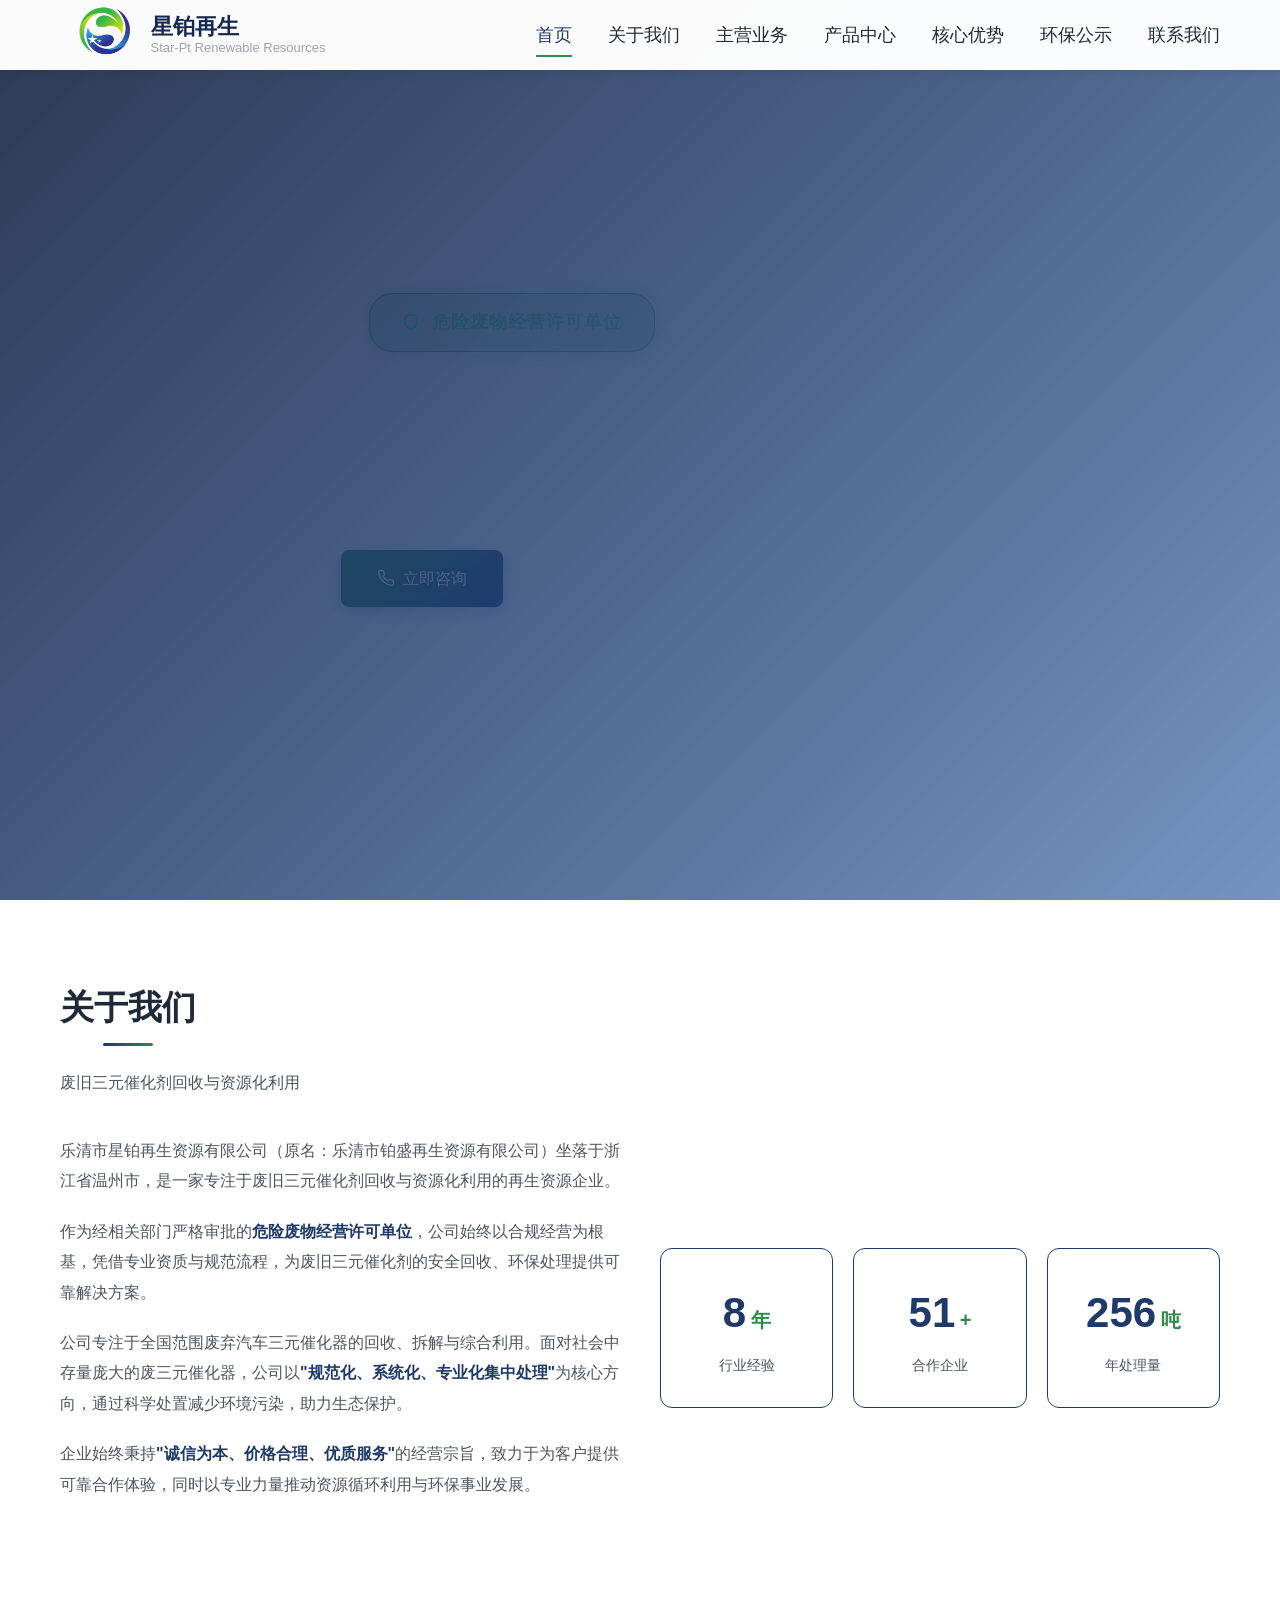
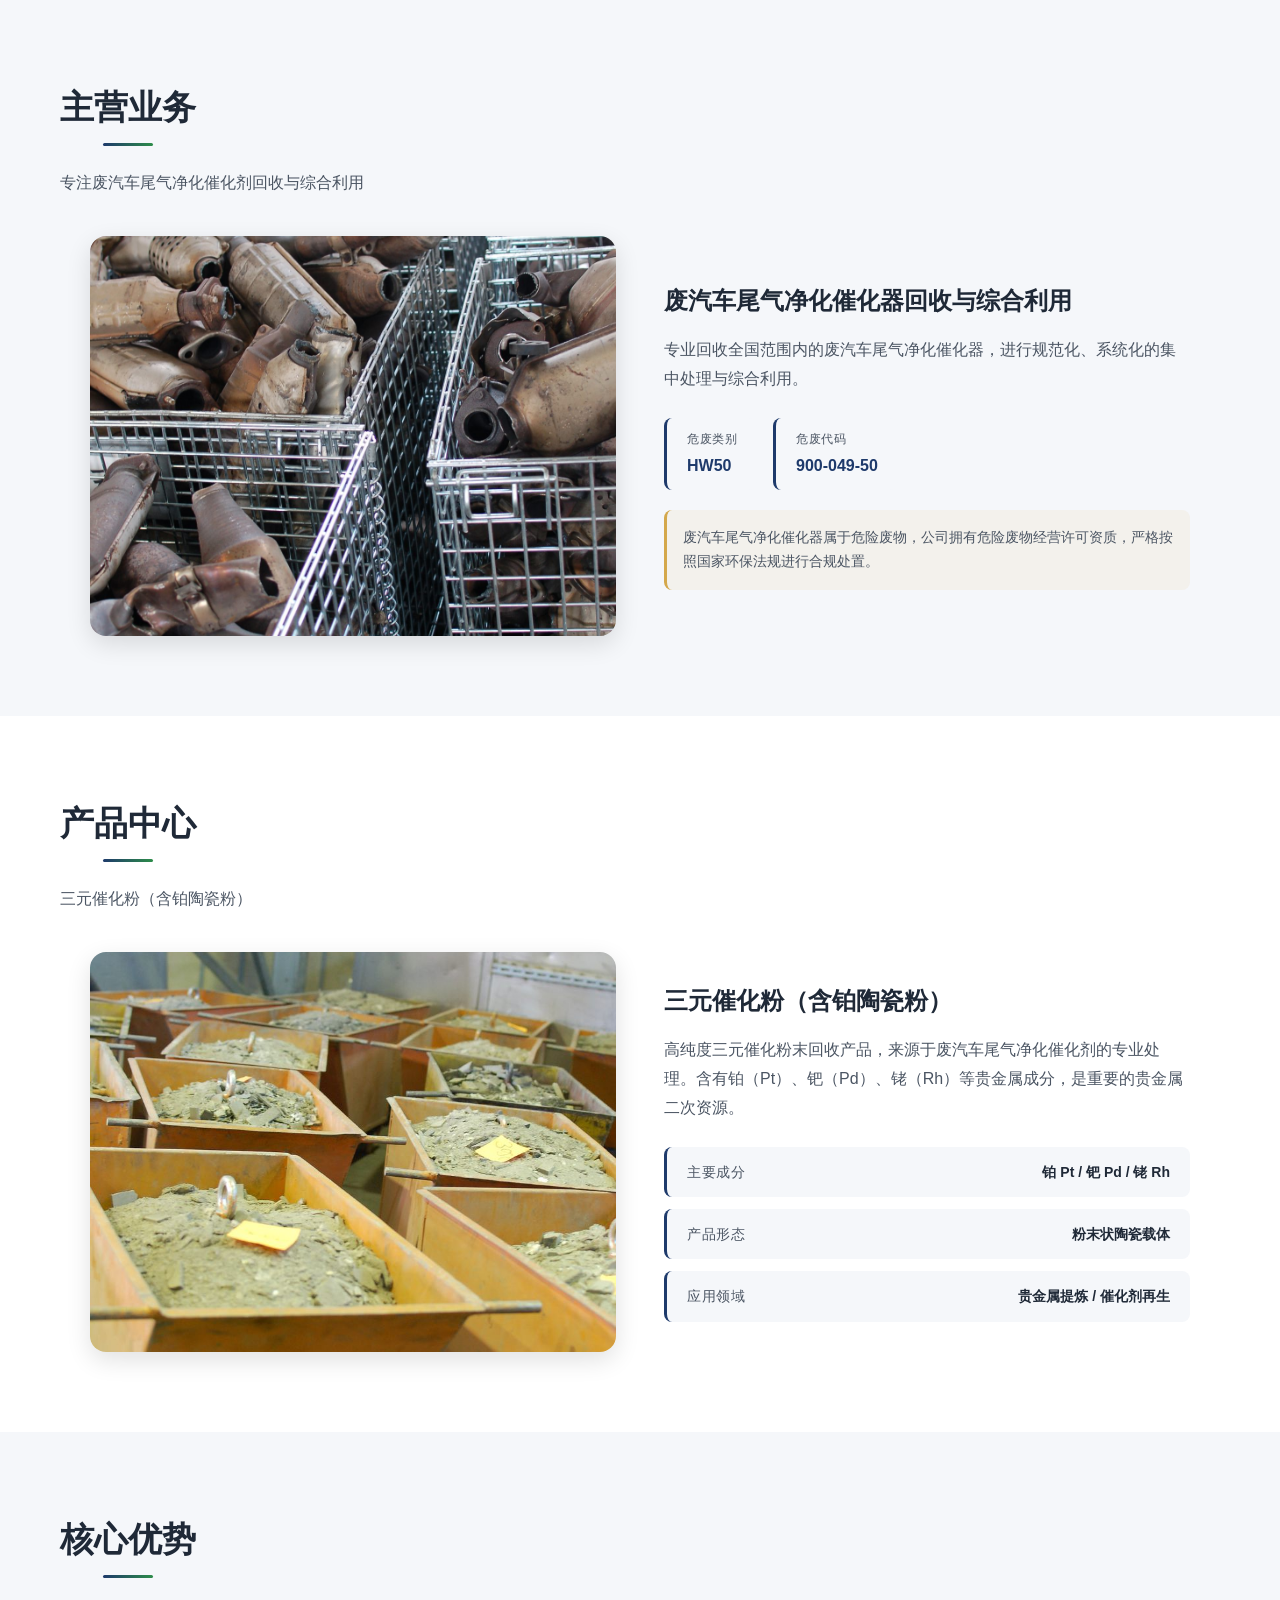
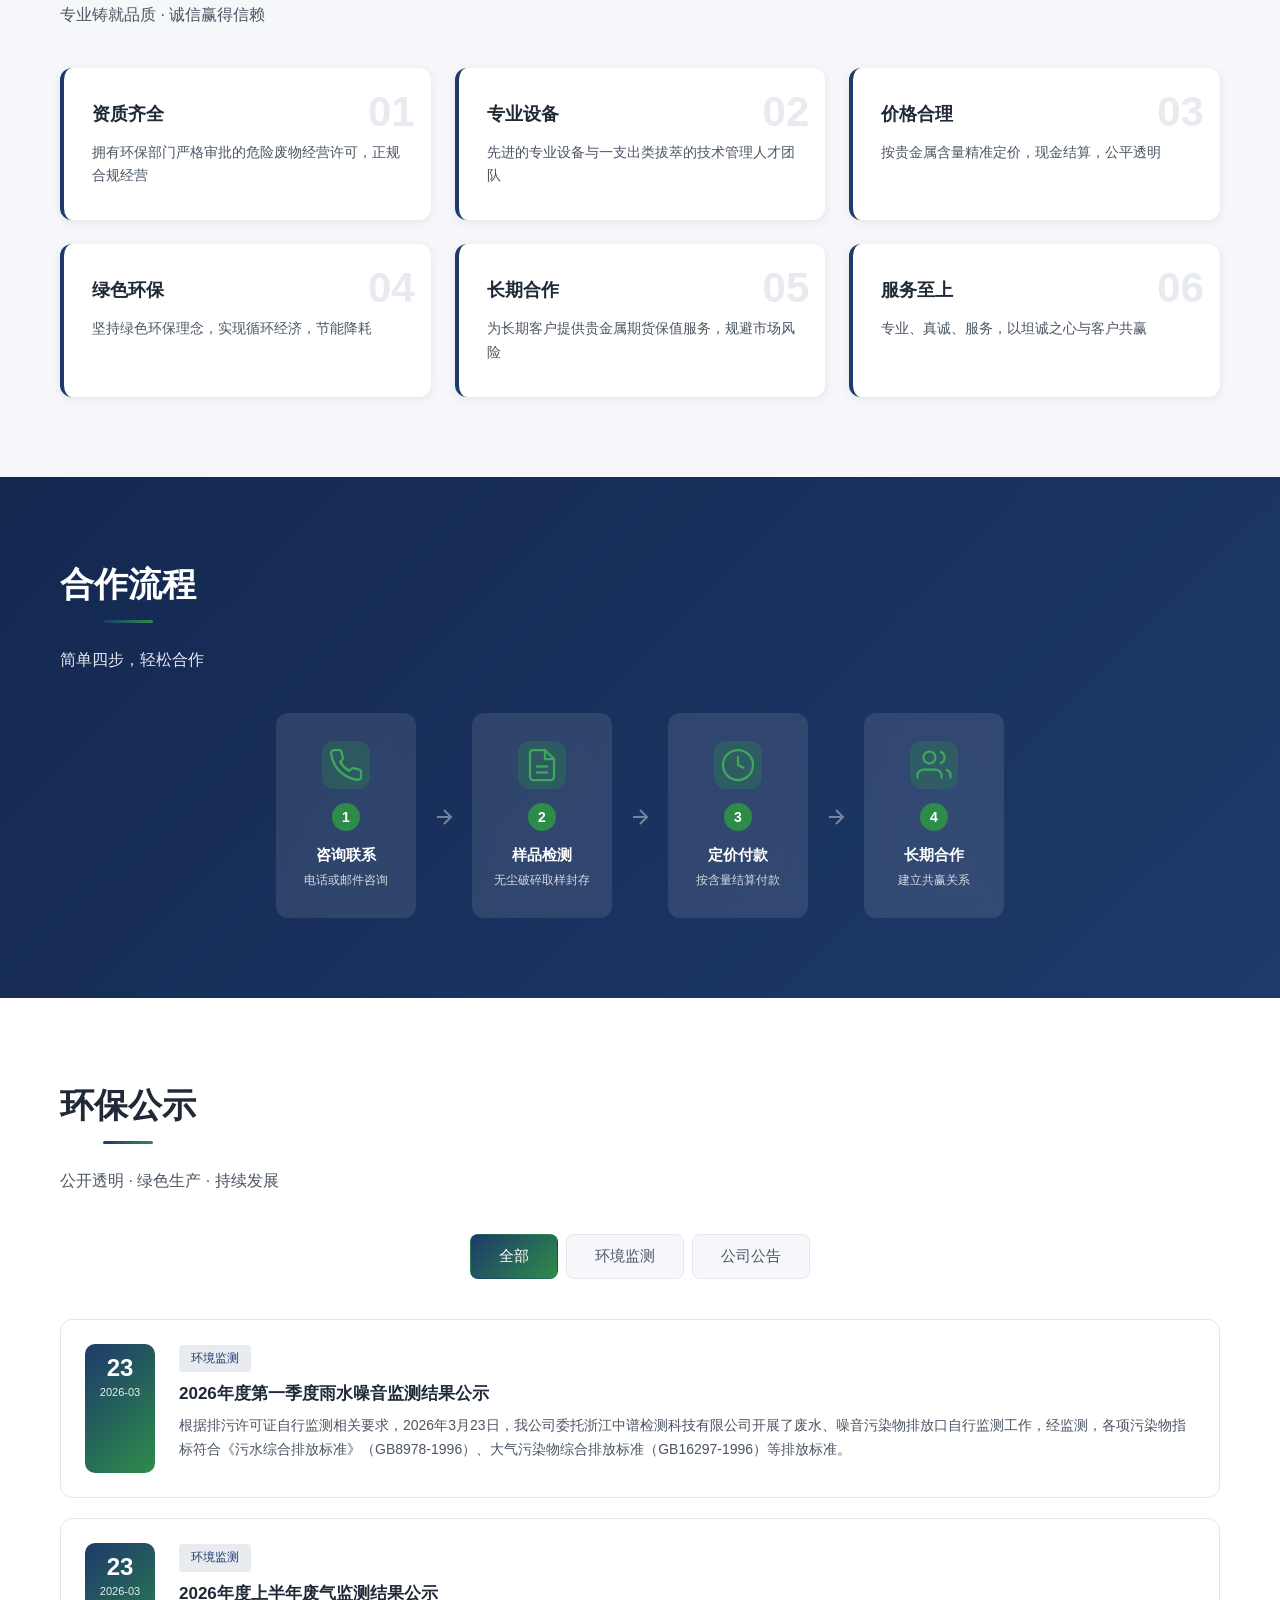
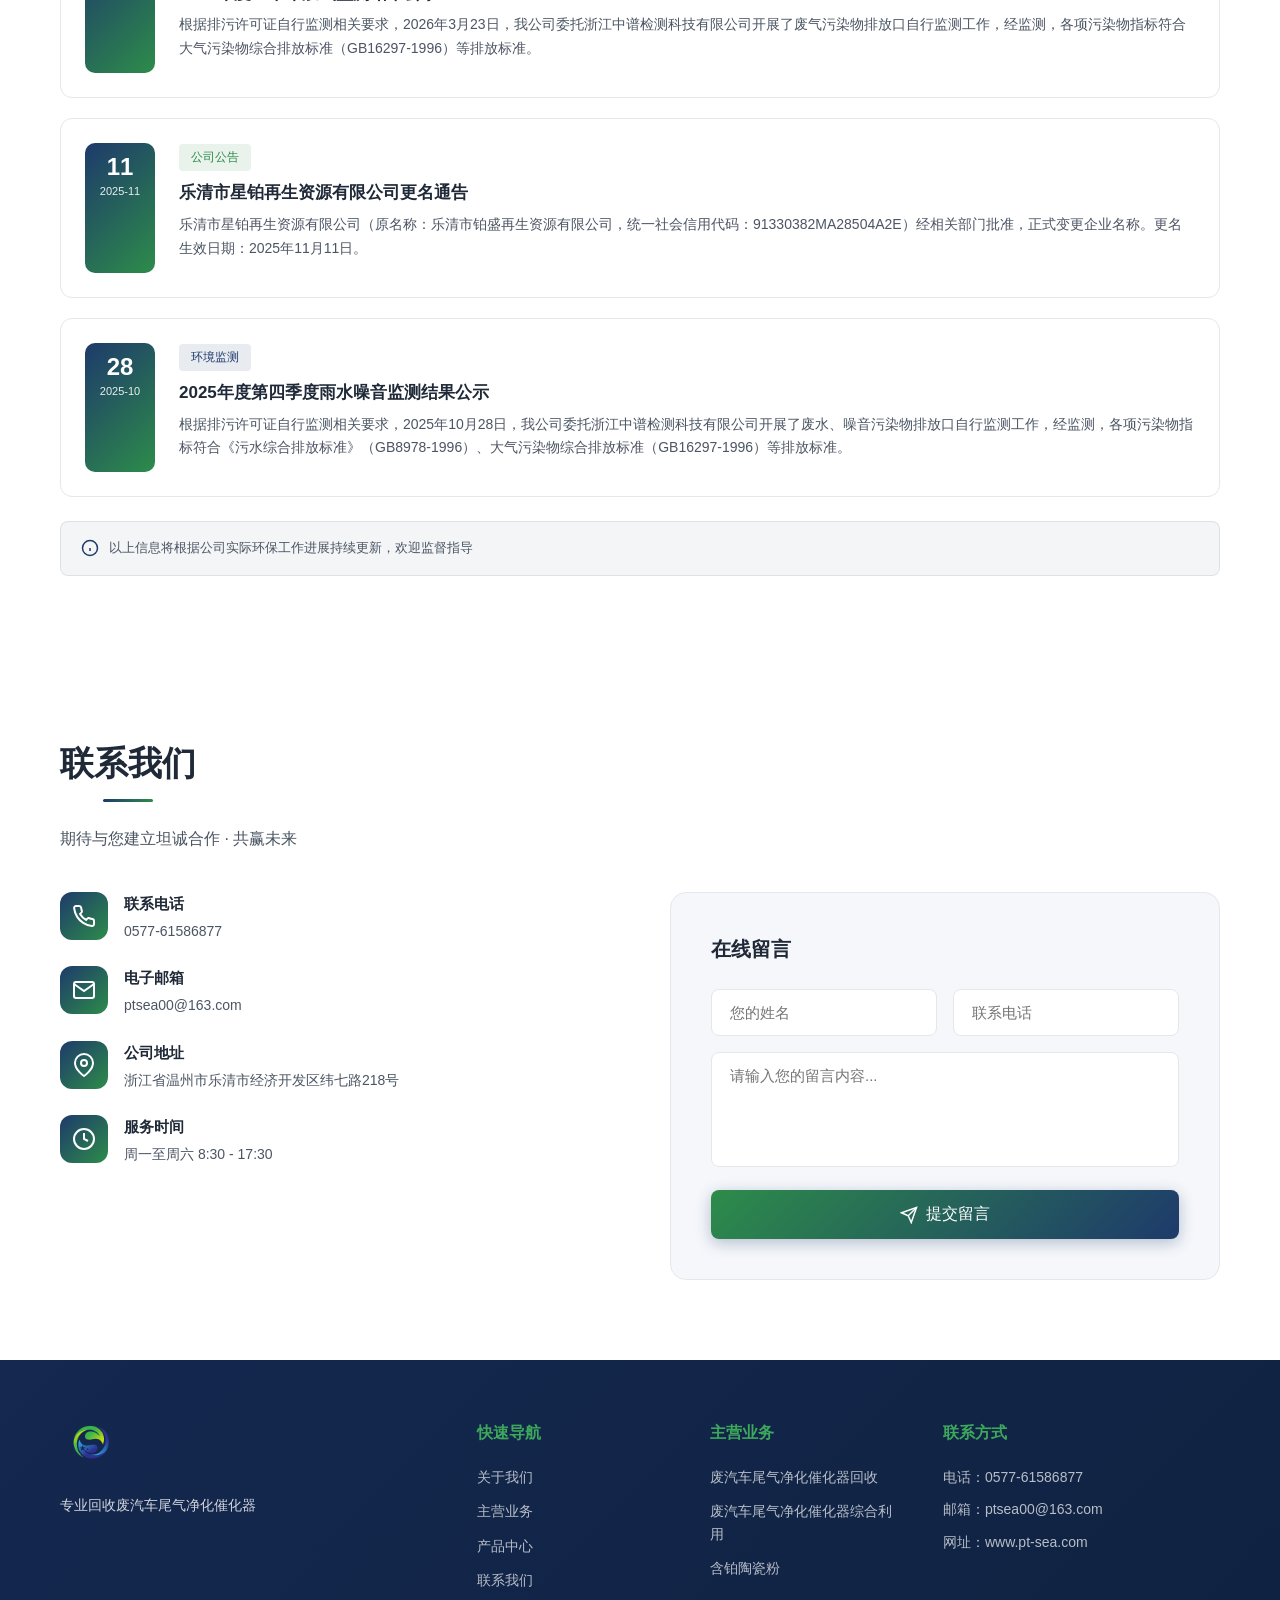
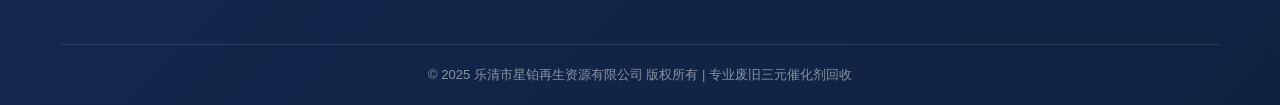
<file: index.html>
<!DOCTYPE html>
<html lang="zh-CN">
<head>
    <meta charset="UTF-8">
    <meta name="viewport" content="width=device-width, initial-scale=1.0">
    <title>乐清市星铂再生资源有限公司 - 废旧三元催化剂回收专家</title>
    <link rel="icon" type="image/png" href="favicon.png">
    <link rel="stylesheet" href="styles.css">
</head>
<body>
    <!-- 导航栏 -->
    <header class="header">
        <div class="container header-inner">
                    <a href="#" class="logo">
                <img src="logo.png" alt="星铂再生" class="logo-img" loading="lazy">
                <div class="logo-text-wrap">
                    <span class="logo-text">星铂再生</span>
                    <span class="logo-sub">Star-Pt Renewable Resources</span>
                </div>
            </a>
            <nav class="nav" id="nav">
                <a href="#home" class="nav-link active">首页</a>
                <a href="#about" class="nav-link">关于我们</a>
                <a href="#services" class="nav-link">主营业务</a>
                <a href="#products" class="nav-link">产品中心</a>
                <a href="#advantages" class="nav-link">核心优势</a>
                <a href="#environment" class="nav-link">环保公示</a>
                <a href="#contact" class="nav-link">联系我们</a>
            </nav>
            <button class="nav-toggle" id="navToggle" aria-label="菜单">
                <span></span>
                <span></span>
                <span></span>
            </button>
        </div>
    </header>

    <!-- Banner区 -->
    <section class="banner" id="home">
        <div class="banner-content">
            <div class="banner-badge">
                <svg class="icon-sm" viewBox="0 0 24 24" fill="none" stroke="currentColor" stroke-width="2"><path d="M12 22s8-4 8-10V5l-8-3-8 3v7c0 6 8 10 8 10z"/></svg>
                危险废物经营许可单位
            </div>
            <h1 class="banner-title">废汽车尾气净化催化剂回收专家</h1>
            <p class="banner-subtitle">专注全国废汽车三元催化器回收与综合利用</p>
            <div class="banner-btns">
                <a href="#contact" class="btn btn-primary">
                    <svg class="icon-sm" viewBox="0 0 24 24" fill="none" stroke="currentColor" stroke-width="2"><path d="M22 16.92v3a2 2 0 0 1-2.18 2 19.79 19.79 0 0 1-8.63-3.07 19.5 19.5 0 0 1-6-6 19.79 19.79 0 0 1-3.07-8.67A2 2 0 0 1 4.11 2h3a2 2 0 0 1 2 1.72 12.84 12.84 0 0 0 .7 2.81 2 2 0 0 1-.45 2.11L8.09 9.91a16 16 0 0 0 6 6l1.27-1.27a2 2 0 0 1 2.11-.45 12.84 12.84 0 0 0 2.81.7A2 2 0 0 1 22 16.92z"/></svg>
                    立即咨询
                </a>
                <a href="#about" class="btn btn-outline">
                    <svg class="icon-sm" viewBox="0 0 24 24" fill="none" stroke="currentColor" stroke-width="2"><circle cx="12" cy="12" r="10"/><path d="M12 16v-4M12 8h.01"/></svg>
                    了解更多
                </a>
            </div>
        </div>
        <div class="banner-overlay"></div>
    </section>

    <!-- 关于我们 -->
    <section class="section about" id="about">
        <div class="container">
            <div class="section-header">
                <h2 class="section-title">关于我们</h2>
                <p class="section-subtitle">废旧三元催化剂回收与资源化利用</p>
            </div>
            <div class="about-content">
                <div class="about-text">
                    <p>乐清市星铂再生资源有限公司（原名：乐清市铂盛再生资源有限公司）坐落于浙江省温州市，是一家专注于废旧三元催化剂回收与资源化利用的再生资源企业。</p>
                    <p>作为经相关部门严格审批的<strong>危险废物经营许可单位</strong>，公司始终以合规经营为根基，凭借专业资质与规范流程，为废旧三元催化剂的安全回收、环保处理提供可靠解决方案。</p>
                    <p>公司专注于全国范围废弃汽车三元催化器的回收、拆解与综合利用。面对社会中存量庞大的废三元催化器，公司以<strong>"规范化、系统化、专业化集中处理"</strong>为核心方向，通过科学处置减少环境污染，助力生态保护。</p>
                    <p>企业始终秉持<strong>"诚信为本、价格合理、优质服务"</strong>的经营宗旨，致力于为客户提供可靠合作体验，同时以专业力量推动资源循环利用与环保事业发展。</p>
                </div>
                <div class="about-stats">
                    <div class="stat-item">
                        <span class="stat-num" data-target="16">0</span>
                        <span class="stat-unit">年</span>
                        <p class="stat-label">行业经验</p>
                    </div>
                    <div class="stat-item">
                        <span class="stat-num" data-target="100">0</span>
                        <span class="stat-unit">+</span>
                        <p class="stat-label">合作企业</p>
                    </div>
                    <div class="stat-item">
                        <span class="stat-num" data-target="500">0</span>
                        <span class="stat-unit">吨</span>
                        <p class="stat-label">年处理量</p>
                    </div>
                </div>
            </div>
        </div>
    </section>

    <!-- 主营业务 -->
    <section class="section services" id="services">
        <div class="container">
            <div class="section-header">
                <h2 class="section-title">主营业务</h2>
                <p class="section-subtitle">专注废汽车尾气净化催化剂回收与综合利用</p>
            </div>
            <div class="service-detail">
                <div class="service-image">
                    <img src="catalyst-recycling.jpg" alt="废汽车尾气净化催化器回收" loading="lazy">
                </div>
                <div class="service-info">
                    <h3 class="service-title">废汽车尾气净化催化器回收与综合利用</h3>
                    <p class="service-desc">专业回收全国范围内的废汽车尾气净化催化器，进行规范化、系统化的集中处理与综合利用。</p>
                    <div class="service-specs">
                        <div class="spec-item">
                            <span class="spec-label">危废类别</span>
                            <span class="spec-value">HW50</span>
                        </div>
                        <div class="spec-item">
                            <span class="spec-label">危废代码</span>
                            <span class="spec-value">900-049-50</span>
                        </div>
                    </div>
                    <p class="service-note">废汽车尾气净化催化器属于危险废物，公司拥有危险废物经营许可资质，严格按照国家环保法规进行合规处置。</p>
                </div>
            </div>
        </div>
    </section>

    <!-- 产品中心 -->
    <section class="section products" id="products">
        <div class="container">
            <div class="section-header">
                <h2 class="section-title">产品中心</h2>
                <p class="section-subtitle">三元催化粉（含铂陶瓷粉）</p>
            </div>
            <div class="product-detail">
                <div class="product-image">
                    <img src="ceramic-powder.jpg" alt="含铂陶瓷粉" loading="lazy">
                </div>
                <div class="product-info">
                    <h3 class="product-title">三元催化粉（含铂陶瓷粉）</h3>
                    <p class="product-desc">高纯度三元催化粉末回收产品，来源于废汽车尾气净化催化剂的专业处理。含有铂（Pt）、钯（Pd）、铑（Rh）等贵金属成分，是重要的贵金属二次资源。</p>
                    <div class="product-specs">
                        <div class="spec-item">
                            <span class="spec-label">主要成分</span>
                            <span class="spec-value">铂 Pt / 钯 Pd / 铑 Rh</span>
                        </div>
                        <div class="spec-item">
                            <span class="spec-label">产品形态</span>
                            <span class="spec-value">粉末状陶瓷载体</span>
                        </div>
                        <div class="spec-item">
                            <span class="spec-label">应用领域</span>
                            <span class="spec-value">贵金属提炼 / 催化剂再生</span>
                        </div>
                    </div>
                </div>
            </div>
        </div>
    </section>

    <!-- 核心优势 -->
    <section class="section advantages" id="advantages">
        <div class="container">
            <div class="section-header">
                <h2 class="section-title">核心优势</h2>
                <p class="section-subtitle">专业铸就品质 · 诚信赢得信赖</p>
            </div>
            <div class="advantages-grid">
                <div class="advantage-item">
                    <span class="advantage-num">01</span>
                    <h3>资质齐全</h3>
                    <p>拥有环保部门严格审批的危险废物经营许可，正规合规经营</p>
                </div>
                <div class="advantage-item">
                    <span class="advantage-num">02</span>
                    <h3>专业设备</h3>
                    <p>先进的专业设备与一支出类拔萃的技术管理人才团队</p>
                </div>
                <div class="advantage-item">
                    <span class="advantage-num">03</span>
                    <h3>价格合理</h3>
                    <p>按贵金属含量精准定价，现金结算，公平透明</p>
                </div>
                <div class="advantage-item">
                    <span class="advantage-num">04</span>
                    <h3>绿色环保</h3>
                    <p>坚持绿色环保理念，实现循环经济，节能降耗</p>
                </div>
                <div class="advantage-item">
                    <span class="advantage-num">05</span>
                    <h3>长期合作</h3>
                    <p>为长期客户提供贵金属期货保值服务，规避市场风险</p>
                </div>
                <div class="advantage-item">
                    <span class="advantage-num">06</span>
                    <h3>服务至上</h3>
                    <p>专业、真诚、服务，以坦诚之心与客户共赢</p>
                </div>
            </div>
        </div>
    </section>

    <!-- 合作流程 -->
    <section class="section process">
        <div class="container">
            <div class="section-header">
                <h2 class="section-title">合作流程</h2>
                <p class="section-subtitle">简单四步，轻松合作</p>
            </div>
            <div class="process-steps">
                <div class="process-step">
                    <div class="step-icon">
                        <svg class="icon-lg" viewBox="0 0 24 24" fill="none" stroke="currentColor" stroke-width="1.5"><path d="M22 16.92v3a2 2 0 0 1-2.18 2 19.79 19.79 0 0 1-8.63-3.07 19.5 19.5 0 0 1-6-6 19.79 19.79 0 0 1-3.07-8.67A2 2 0 0 1 4.11 2h3a2 2 0 0 1 2 1.72 12.84 12.84 0 0 0 .7 2.81 2 2 0 0 1-.45 2.11L8.09 9.91a16 16 0 0 0 6 6l1.27-1.27a2 2 0 0 1 2.11-.45 12.84 12.84 0 0 0 2.81.7A2 2 0 0 1 22 16.92z"/></svg>
                    </div>
                    <div class="step-num">1</div>
                    <h4>咨询联系</h4>
                    <p>电话或邮件咨询</p>
                </div>
                <div class="process-arrow">
                    <svg class="icon-md" viewBox="0 0 24 24" fill="none" stroke="currentColor" stroke-width="2"><path d="M5 12h14M12 5l7 7-7 7"/></svg>
                </div>
                <div class="process-step">
                    <div class="step-icon">
                        <svg class="icon-lg" viewBox="0 0 24 24" fill="none" stroke="currentColor" stroke-width="1.5"><path d="M14 2H6a2 2 0 0 0-2 2v16a2 2 0 0 0 2 2h12a2 2 0 0 0 2-2V8z"/><polyline points="14 2 14 8 20 8"/><line x1="16" y1="13" x2="8" y2="13"/><line x1="16" y1="17" x2="8" y2="17"/></svg>
                    </div>
                    <div class="step-num">2</div>
                    <h4>样品检测</h4>
                    <p>无尘破碎取样封存</p>
                </div>
                <div class="process-arrow">
                    <svg class="icon-md" viewBox="0 0 24 24" fill="none" stroke="currentColor" stroke-width="2"><path d="M5 12h14M12 5l7 7-7 7"/></svg>
                </div>
                <div class="process-step">
                    <div class="step-icon">
                        <svg class="icon-lg" viewBox="0 0 24 24" fill="none" stroke="currentColor" stroke-width="1.5"><circle cx="12" cy="12" r="10"/><path d="M12 6v6l4 2"/></svg>
                    </div>
                    <div class="step-num">3</div>
                    <h4>定价付款</h4>
                    <p>按含量结算付款</p>
                </div>
                <div class="process-arrow">
                    <svg class="icon-md" viewBox="0 0 24 24" fill="none" stroke="currentColor" stroke-width="2"><path d="M5 12h14M12 5l7 7-7 7"/></svg>
                </div>
                <div class="process-step">
                    <div class="step-icon">
                        <svg class="icon-lg" viewBox="0 0 24 24" fill="none" stroke="currentColor" stroke-width="1.5"><path d="M17 21v-2a4 4 0 0 0-4-4H5a4 4 0 0 0-4 4v2"/><circle cx="9" cy="7" r="4"/><path d="M23 21v-2a4 4 0 0 0-3-3.87"/><path d="M16 3.13a4 4 0 0 1 0 7.75"/></svg>
                    </div>
                    <div class="step-num">4</div>
                    <h4>长期合作</h4>
                    <p>建立共赢关系</p>
                </div>
            </div>
        </div>
    </section>

    <!-- 环保公示 - 新闻式动态更新 -->
    <section class="section environment" id="environment">
        <div class="container">
            <div class="section-header">
                <h2 class="section-title">环保公示</h2>
                <p class="section-subtitle">公开透明 · 绿色生产 · 持续发展</p>
            </div>
            
            <!-- 环保公示分类标签 -->
            <div class="env-tabs">
                <button class="env-tab active" data-tab="all">全部</button>
                <button class="env-tab" data-tab="monitoring">环境监测</button>
                <button class="env-tab" data-tab="permit">公司公告</button>
            </div>
            
            <!-- 环保公示新闻列表 -->
            <div class="env-news-list" id="envNewsList">
                <!-- 2026年第一季度雨水噪音监测 -->
                <div class="env-news-item" data-category="monitoring">
                    <div class="news-date">
                        <span class="date-day">23</span>
                        <span class="date-month">2026-03</span>
                    </div>
                    <div class="news-content">
                        <span class="news-tag monitoring">环境监测</span>
                        <h4 class="news-title">2026年度第一季度雨水噪音监测结果公示</h4>
                        <p class="news-desc">根据排污许可证自行监测相关要求，2026年3月23日，我公司委托浙江中谱检测科技有限公司开展了废水、噪音污染物排放口自行监测工作，经监测，各项污染物指标符合《污水综合排放标准》（GB8978-1996）、大气污染物综合排放标准（GB16297-1996）等排放标准。</p>
                    </div>
                </div>
                
                <!-- 2026年度上半年废气监测 -->
                <div class="env-news-item" data-category="monitoring">
                    <div class="news-date">
                        <span class="date-day">23</span>
                        <span class="date-month">2026-03</span>
                    </div>
                    <div class="news-content">
                        <span class="news-tag monitoring">环境监测</span>
                        <h4 class="news-title">2026年度上半年废气监测结果公示</h4>
                        <p class="news-desc">根据排污许可证自行监测相关要求，2026年3月23日，我公司委托浙江中谱检测科技有限公司开展了废气污染物排放口自行监测工作，经监测，各项污染物指标符合大气污染物综合排放标准（GB16297-1996）等排放标准。</p>
                    </div>
                </div>
                
                <!-- 公司更名通告 -->
                <div class="env-news-item" data-category="permit">
                    <div class="news-date">
                        <span class="date-day">11</span>
                        <span class="date-month">2025-11</span>
                    </div>
                    <div class="news-content">
                        <span class="news-tag permit">公司公告</span>
                        <h4 class="news-title">乐清市星铂再生资源有限公司更名通告</h4>
                        <p class="news-desc">乐清市星铂再生资源有限公司（原名称：乐清市铂盛再生资源有限公司，统一社会信用代码：91330382MA28504A2E）经相关部门批准，正式变更企业名称。更名生效日期：2025年11月11日。</p>
                    </div>
                </div>
                
                <!-- 2025年度第四季度雨水噪音监测 -->
                <div class="env-news-item" data-category="monitoring">
                    <div class="news-date">
                        <span class="date-day">28</span>
                        <span class="date-month">2025-10</span>
                    </div>
                    <div class="news-content">
                        <span class="news-tag monitoring">环境监测</span>
                        <h4 class="news-title">2025年度第四季度雨水噪音监测结果公示</h4>
                        <p class="news-desc">根据排污许可证自行监测相关要求，2025年10月28日，我公司委托浙江中谱检测科技有限公司开展了废水、噪音污染物排放口自行监测工作，经监测，各项污染物指标符合《污水综合排放标准》（GB8978-1996）、大气污染物综合排放标准（GB16297-1996）等排放标准。</p>
                    </div>
                </div>
            </div>
            
            <div class="env-note">
                <svg class="icon-sm" viewBox="0 0 24 24" fill="none" stroke="currentColor" stroke-width="2"><circle cx="12" cy="12" r="10"/><path d="M12 16v-4M12 8h.01"/></svg>
                <span>以上信息将根据公司实际环保工作进展持续更新，欢迎监督指导</span>
            </div>
        </div>
    </section>

    <!-- 联系我们 -->
    <section class="section contact" id="contact">
        <div class="container">
            <div class="section-header">
                <h2 class="section-title">联系我们</h2>
                <p class="section-subtitle">期待与您建立坦诚合作 · 共赢未来</p>
            </div>
            <div class="contact-content">
                <div class="contact-info">
                    <div class="info-item">
                        <div class="info-icon">
                            <svg class="icon-md" viewBox="0 0 24 24" fill="none" stroke="currentColor" stroke-width="2"><path d="M22 16.92v3a2 2 0 0 1-2.18 2 19.79 19.79 0 0 1-8.63-3.07 19.5 19.5 0 0 1-6-6 19.79 19.79 0 0 1-3.07-8.67A2 2 0 0 1 4.11 2h3a2 2 0 0 1 2 1.72 12.84 12.84 0 0 0 .7 2.81 2 2 0 0 1-.45 2.11L8.09 9.91a16 16 0 0 0 6 6l1.27-1.27a2 2 0 0 1 2.11-.45 12.84 12.84 0 0 0 2.81.7A2 2 0 0 1 22 16.92z"/></svg>
                        </div>
                        <div>
                            <h4>联系电话</h4>
                            <p>0577-61586877</p>
                        </div>
                    </div>
                    <div class="info-item">
                        <div class="info-icon">
                            <svg class="icon-md" viewBox="0 0 24 24" fill="none" stroke="currentColor" stroke-width="2"><path d="M4 4h16c1.1 0 2 .9 2 2v12c0 1.1-.9 2-2 2H4c-1.1 0-2-.9-2-2V6c0-1.1.9-2 2-2z"/><polyline points="22,6 12,13 2,6"/></svg>
                        </div>
                        <div>
                            <h4>电子邮箱</h4>
                            <p>ptsea00@163.com</p>
                        </div>
                    </div>
                    <div class="info-item">
                        <div class="info-icon">
                            <svg class="icon-md" viewBox="0 0 24 24" fill="none" stroke="currentColor" stroke-width="2"><path d="M21 10c0 7-9 13-9 13s-9-6-9-13a9 9 0 0 1 18 0z"/><circle cx="12" cy="10" r="3"/></svg>
                        </div>
                        <div>
                            <h4>公司地址</h4>
                            <p>浙江省温州市乐清市经济开发区纬七路218号</p>
                        </div>
                    </div>
                    <div class="info-item">
                        <div class="info-icon">
                            <svg class="icon-md" viewBox="0 0 24 24" fill="none" stroke="currentColor" stroke-width="2"><circle cx="12" cy="12" r="10"/><polyline points="12 6 12 12 16 14"/></svg>
                        </div>
                        <div>
                            <h4>服务时间</h4>
                            <p>周一至周六 8:30 - 17:30</p>
                        </div>
                    </div>
                </div>
                <div class="contact-form">
                    <h3>在线留言</h3>
                    <form id="contactForm">
                        <div class="form-row">
                            <input type="text" name="name" placeholder="您的姓名" required>
                            <input type="tel" name="phone" placeholder="联系电话" required>
                        </div>
                        <textarea name="message" placeholder="请输入您的留言内容..." rows="5" required></textarea>
                        <button type="submit" class="btn btn-primary btn-block">
                            <svg class="icon-sm" viewBox="0 0 24 24" fill="none" stroke="currentColor" stroke-width="2"><line x1="22" y1="2" x2="11" y2="13"/><polygon points="22 2 15 22 11 13 2 9 22 2"/></svg>
                            提交留言
                        </button>
                    </form>
                </div>
            </div>
        </div>
    </section>

    <!-- 底部 -->
    <footer class="footer">
        <div class="container">
            <div class="footer-content">
                <div class="footer-brand">
                    <img src="logo.png" alt="星铂再生" class="footer-logo-img" loading="lazy">
                    <p>专业回收废汽车尾气净化催化器</p>
                </div>
                <div class="footer-links">
                    <h4>快速导航</h4>
                    <a href="#about">关于我们</a>
                    <a href="#services">主营业务</a>
                    <a href="#products">产品中心</a>
                    <a href="#contact">联系我们</a>
                </div>
                <div class="footer-links">
                    <h4>主营业务</h4>
                    <span>废汽车尾气净化催化器回收</span>
                    <span>废汽车尾气净化催化器综合利用</span>
                    <span>含铂陶瓷粉</span>
                </div>
                <div class="footer-contact">
                    <h4>联系方式</h4>
                    <p>电话：0577-61586877</p>
                    <p>邮箱：ptsea00@163.com</p>
                    <p>网址：www.pt-sea.com</p>
                </div>
            </div>
            <div class="footer-bottom">
                <p>© 2025 乐清市星铂再生资源有限公司 版权所有 | 专业废旧三元催化剂回收</p>
            </div>
        </div>
    </footer>

    <script src="script.js"></script>
</body>
</html>
</file>
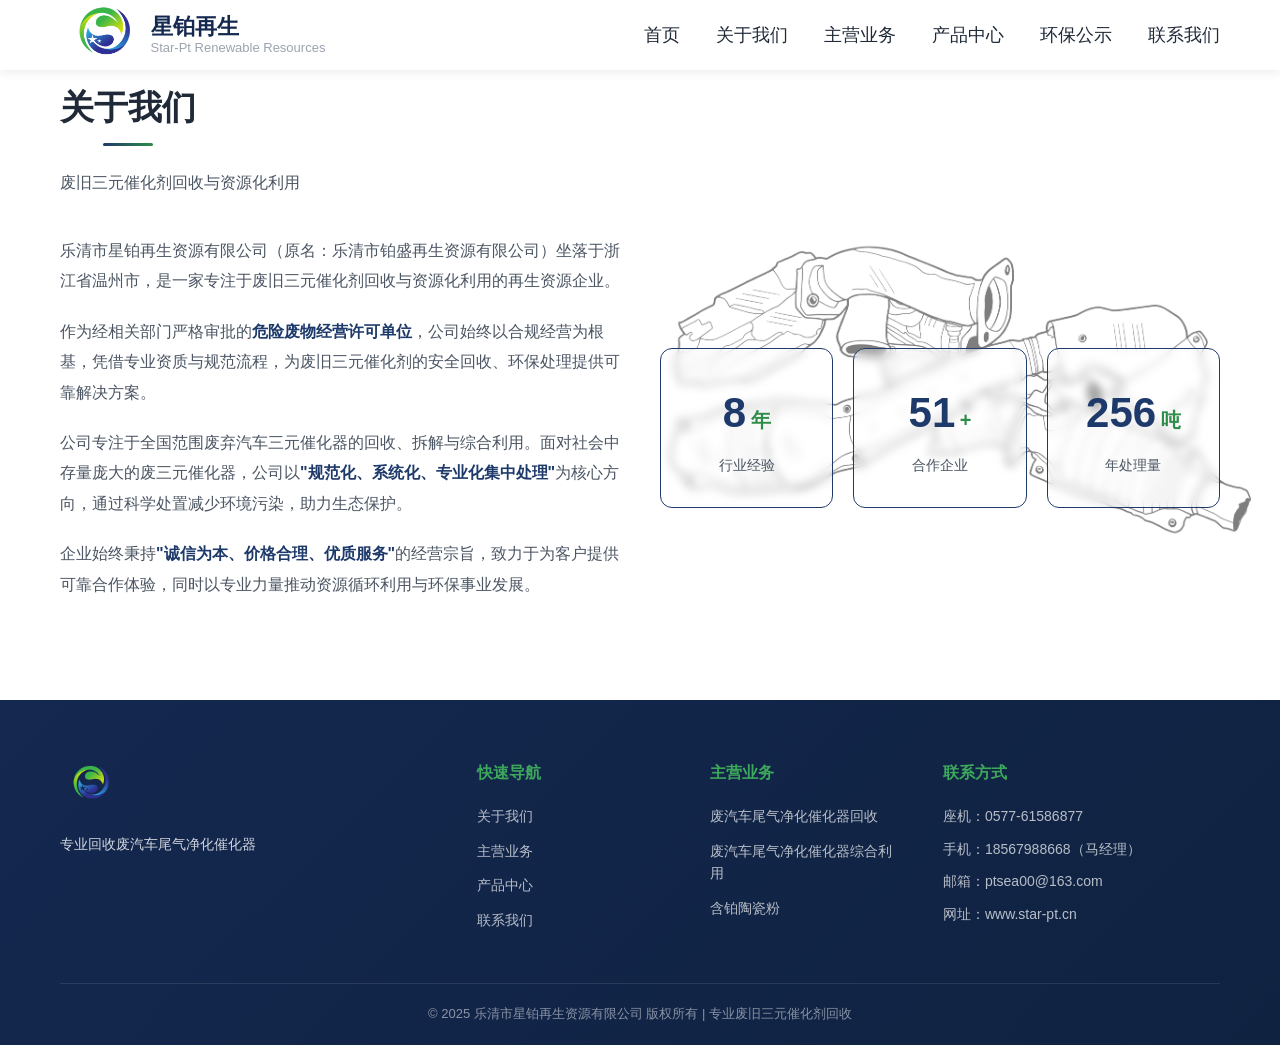
<file: about.html>
<!DOCTYPE html>
<html lang="zh-CN">
<head>
    <meta charset="UTF-8">
    <meta name="viewport" content="width=device-width, initial-scale=1.0">
    <title>关于我们 - 乐清市星铂再生资源有限公司</title>
    <link rel="icon" type="image/png" href="favicon.png">
    <link rel="stylesheet" href="styles.css">
</head>
<body>
    <!-- 导航栏 -->
    <header class="header">
        <div class="container header-inner">
            <a href="index.html" class="logo">
                <img src="logo.png" alt="星铂再生" class="logo-img" loading="lazy">
                <div class="logo-text-wrap">
                    <span class="logo-text">星铂再生</span>
                    <span class="logo-sub">Star-Pt Renewable Resources</span>
                </div>
            </a>
            <nav class="nav" id="nav">
                <a href="index.html" class="nav-link">首页</a>
                <a href="about.html" class="nav-link active">关于我们</a>
                <a href="services.html" class="nav-link">主营业务</a>
                <a href="products.html" class="nav-link">产品中心</a>
                <a href="environment.html" class="nav-link">环保公示</a>
                <a href="contact.html" class="nav-link">联系我们</a>
            </nav>
            <button class="nav-toggle" id="navToggle" aria-label="菜单">
                <span></span>
                <span></span>
                <span></span>
            </button>
        </div>
    </header>

    <!-- 关于我们 -->
    <section class="section about" id="about">
        <div class="about-bg"><img src="产品图片2.png" alt=""></div>
        <div class="about-overlay"></div>
        <div class="container">
            <div class="section-header">
                <h2 class="section-title">关于我们</h2>
                <p class="section-subtitle">废旧三元催化剂回收与资源化利用</p>
            </div>
            <div class="about-content">
                <div class="about-text">
                    <p>乐清市星铂再生资源有限公司（原名：乐清市铂盛再生资源有限公司）坐落于浙江省温州市，是一家专注于废旧三元催化剂回收与资源化利用的再生资源企业。</p>
                    <p>作为经相关部门严格审批的<strong>危险废物经营许可单位</strong>，公司始终以合规经营为根基，凭借专业资质与规范流程，为废旧三元催化剂的安全回收、环保处理提供可靠解决方案。</p>
                    <p>公司专注于全国范围废弃汽车三元催化器的回收、拆解与综合利用。面对社会中存量庞大的废三元催化器，公司以<strong>"规范化、系统化、专业化集中处理"</strong>为核心方向，通过科学处置减少环境污染，助力生态保护。</p>
                    <p>企业始终秉持<strong>"诚信为本、价格合理、优质服务"</strong>的经营宗旨，致力于为客户提供可靠合作体验，同时以专业力量推动资源循环利用与环保事业发展。</p>
                </div>
                <div class="about-stats">
                    <div class="stat-item">
                        <span class="stat-num" data-target="16">0</span>
                        <span class="stat-unit">年</span>
                        <p class="stat-label">行业经验</p>
                    </div>
                    <div class="stat-item">
                        <span class="stat-num" data-target="100">0</span>
                        <span class="stat-unit">+</span>
                        <p class="stat-label">合作企业</p>
                    </div>
                    <div class="stat-item">
                        <span class="stat-num" data-target="500">0</span>
                        <span class="stat-unit">吨</span>
                        <p class="stat-label">年处理量</p>
                    </div>
                </div>
            </div>
        </div>
        <div class="about-overlay-bottom"></div>
    </section>

    <!-- 底部 -->
    <footer class="footer">
        <div class="container">
            <div class="footer-content">
                <div class="footer-brand">
                    <img src="logo.png" alt="星铂再生" class="footer-logo-img" loading="lazy">
                    <p>专业回收废汽车尾气净化催化器</p>
                </div>
                <div class="footer-links">
                    <h4>快速导航</h4>
                    <a href="about.html">关于我们</a>
                    <a href="services.html">主营业务</a>
                    <a href="products.html">产品中心</a>
                    <a href="contact.html">联系我们</a>
                </div>
                <div class="footer-links">
                    <h4>主营业务</h4>
                    <span>废汽车尾气净化催化器回收</span>
                    <span>废汽车尾气净化催化器综合利用</span>
                    <span>含铂陶瓷粉</span>
                </div>
                <div class="footer-contact">
                    <h4>联系方式</h4>
                    <p>座机：0577-61586877</p>
                    <p>手机：18567988668（马经理）</p>
                    <p>邮箱：ptsea00@163.com</p>
                    <p>网址：www.star-pt.cn</p>
                </div>
            </div>
            <div class="footer-bottom">
                <p>© 2025 乐清市星铂再生资源有限公司 版权所有 | 专业废旧三元催化剂回收</p>
            </div>
        </div>
    </footer>

    <script src="script.js"></script>
</body>
</html>
</file>
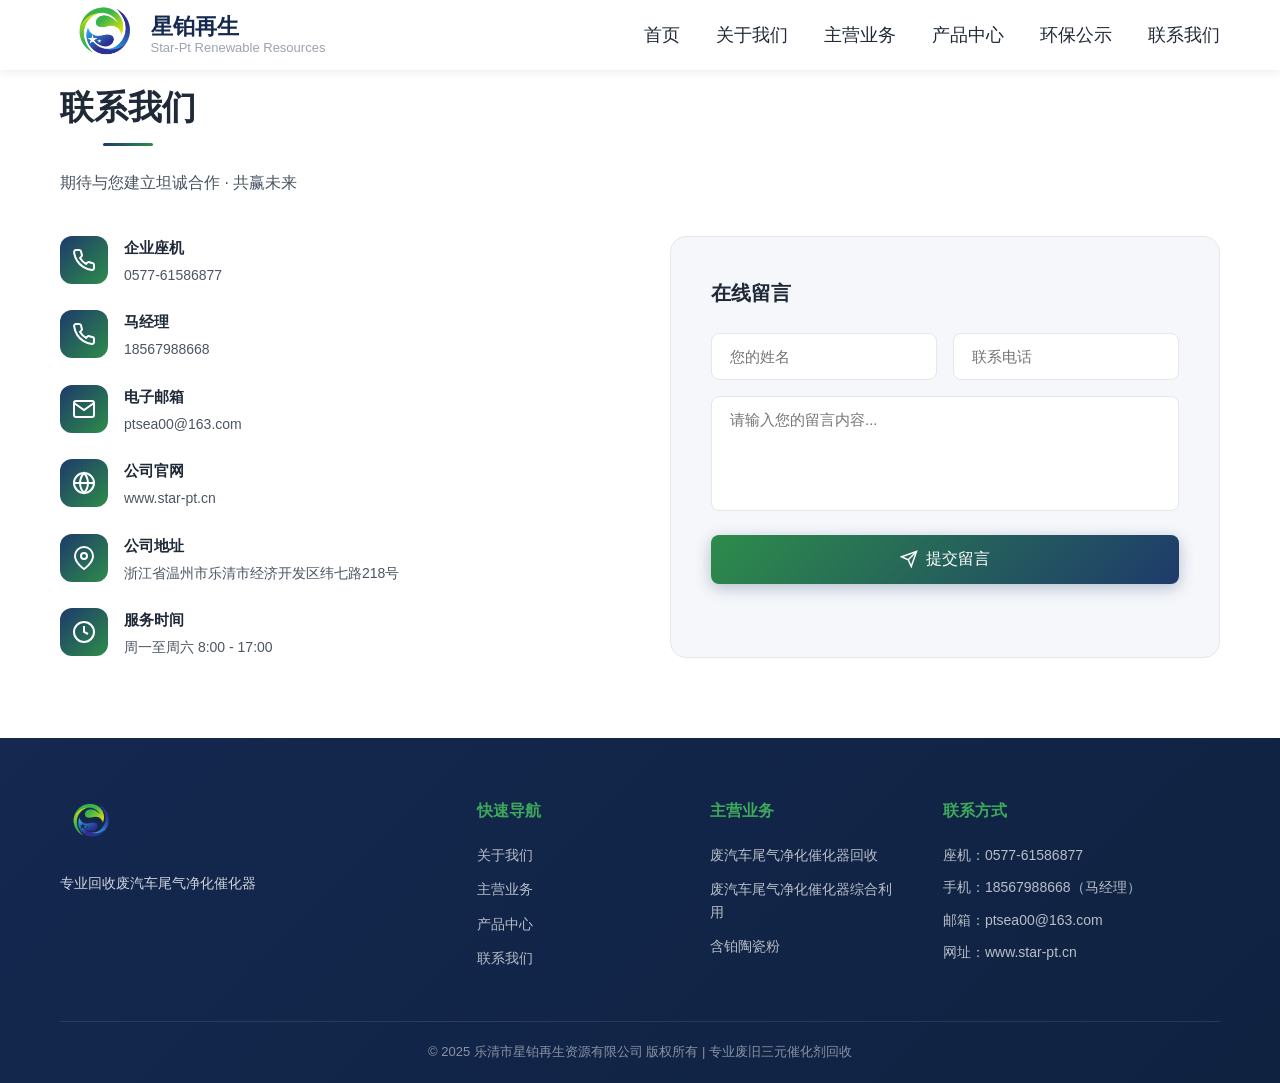
<file: contact.html>
<!DOCTYPE html>
<html lang="zh-CN">
<head>
    <meta charset="UTF-8">
    <meta name="viewport" content="width=device-width, initial-scale=1.0">
    <title>联系我们 - 乐清市星铂再生资源有限公司</title>
    <link rel="icon" type="image/png" href="favicon.png">
    <link rel="stylesheet" href="styles.css">
</head>
<body>
    <!-- 导航栏 -->
    <header class="header">
        <div class="container header-inner">
            <a href="index.html" class="logo">
                <img src="logo.png" alt="星铂再生" class="logo-img" loading="lazy">
                <div class="logo-text-wrap">
                    <span class="logo-text">星铂再生</span>
                    <span class="logo-sub">Star-Pt Renewable Resources</span>
                </div>
            </a>
            <nav class="nav" id="nav">
                <a href="index.html" class="nav-link">首页</a>
                <a href="about.html" class="nav-link">关于我们</a>
                <a href="services.html" class="nav-link">主营业务</a>
                <a href="products.html" class="nav-link">产品中心</a>
                <a href="environment.html" class="nav-link">环保公示</a>
                <a href="contact.html" class="nav-link active">联系我们</a>
            </nav>
            <button class="nav-toggle" id="navToggle" aria-label="菜单">
                <span></span>
                <span></span>
                <span></span>
            </button>
        </div>
    </header>

    <!-- 联系我们 -->
    <section class="section contact" id="contact">
        <div class="container">
            <div class="section-header">
                <h2 class="section-title">联系我们</h2>
                <p class="section-subtitle">期待与您建立坦诚合作 · 共赢未来</p>
            </div>
            <div class="contact-content">
                <div class="contact-info">
                    <div class="info-item">
                        <div class="info-icon">
                            <svg class="icon-md" viewBox="0 0 24 24" fill="none" stroke="currentColor" stroke-width="2"><path d="M22 16.92v3a2 2 0 0 1-2.18 2 19.79 19.79 0 0 1-8.63-3.07 19.5 19.5 0 0 1-6-6 19.79 19.79 0 0 1-3.07-8.67A2 2 0 0 1 4.11 2h3a2 2 0 0 1 2 1.72 12.84 12.84 0 0 0 .7 2.81 2 2 0 0 1-.45 2.11L8.09 9.91a16 16 0 0 0 6 6l1.27-1.27a2 2 0 0 1 2.11-.45 12.84 12.84 0 0 0 2.81.7A2 2 0 0 1 22 16.92z"/></svg>
                        </div>
                        <div>
                            <h4>企业座机</h4>
                            <p>0577-61586877</p>
                        </div>
                    </div>
                    <div class="info-item">
                        <div class="info-icon">
                            <svg class="icon-md" viewBox="0 0 24 24" fill="none" stroke="currentColor" stroke-width="2"><path d="M22 16.92v3a2 2 0 0 1-2.18 2 19.79 19.79 0 0 1-8.63-3.07 19.5 19.5 0 0 1-6-6 19.79 19.79 0 0 1-3.07-8.67A2 2 0 0 1 4.11 2h3a2 2 0 0 1 2 1.72 12.84 12.84 0 0 0 .7 2.81 2 2 0 0 1-.45 2.11L8.09 9.91a16 16 0 0 0 6 6l1.27-1.27a2 2 0 0 1 2.11-.45 12.84 12.84 0 0 0 2.81.7A2 2 0 0 1 22 16.92z"/></svg>
                        </div>
                        <div>
                            <h4>马经理</h4>
                            <p>18567988668</p>
                        </div>
                    </div>
                    <div class="info-item">
                        <div class="info-icon">
                            <svg class="icon-md" viewBox="0 0 24 24" fill="none" stroke="currentColor" stroke-width="2"><path d="M4 4h16c1.1 0 2 .9 2 2v12c0 1.1-.9 2-2 2H4c-1.1 0-2-.9-2-2V6c0-1.1.9-2 2-2z"/><polyline points="22,6 12,13 2,6"/></svg>
                        </div>
                        <div>
                            <h4>电子邮箱</h4>
                            <p>ptsea00@163.com</p>
                        </div>
                    </div>
                    <div class="info-item">
                        <div class="info-icon">
                            <svg class="icon-md" viewBox="0 0 24 24" fill="none" stroke="currentColor" stroke-width="2"><circle cx="12" cy="12" r="10"/><line x1="2" y1="12" x2="22" y2="12"/><path d="M12 2a15.3 15.3 0 0 1 4 10 15.3 15.3 0 0 1-4 10 15.3 15.3 0 0 1-4-10 15.3 15.3 0 0 1 4-10z"/></svg>
                        </div>
                        <div>
                            <h4>公司官网</h4>
                            <p>www.star-pt.cn</p>
                        </div>
                    </div>
                    <div class="info-item">
                        <div class="info-icon">
                            <svg class="icon-md" viewBox="0 0 24 24" fill="none" stroke="currentColor" stroke-width="2"><path d="M21 10c0 7-9 13-9 13s-9-6-9-13a9 9 0 0 1 18 0z"/><circle cx="12" cy="10" r="3"/></svg>
                        </div>
                        <div>
                            <h4>公司地址</h4>
                            <p>浙江省温州市乐清市经济开发区纬七路218号</p>
                        </div>
                    </div>
                    <div class="info-item">
                        <div class="info-icon">
                            <svg class="icon-md" viewBox="0 0 24 24" fill="none" stroke="currentColor" stroke-width="2"><circle cx="12" cy="12" r="10"/><polyline points="12 6 12 12 16 14"/></svg>
                        </div>
                        <div>
                            <h4>服务时间</h4>
                            <p>周一至周六 8:00 - 17:00</p>
                        </div>
                    </div>
                </div>
                <div class="contact-form">
                    <h3>在线留言</h3>
                    <form id="contactForm">
                        <div class="form-row">
                            <input type="text" name="name" placeholder="您的姓名" required>
                            <input type="tel" name="phone" placeholder="联系电话" required>
                        </div>
                        <textarea name="message" placeholder="请输入您的留言内容..." rows="5" required></textarea>
                        <button type="submit" class="btn btn-primary btn-block">
                            <svg class="icon-sm" viewBox="0 0 24 24" fill="none" stroke="currentColor" stroke-width="2"><line x1="22" y1="2" x2="11" y2="13"/><polygon points="22 2 15 22 11 13 2 9 22 2"/></svg>
                            提交留言
                        </button>
                    </form>
                </div>
            </div>
        </div>
    </section>

    <!-- 底部 -->
    <footer class="footer">
        <div class="container">
            <div class="footer-content">
                <div class="footer-brand">
                    <img src="logo.png" alt="星铂再生" class="footer-logo-img" loading="lazy">
                    <p>专业回收废汽车尾气净化催化器</p>
                </div>
                <div class="footer-links">
                    <h4>快速导航</h4>
                    <a href="about.html">关于我们</a>
                    <a href="services.html">主营业务</a>
                    <a href="products.html">产品中心</a>
                    <a href="contact.html">联系我们</a>
                </div>
                <div class="footer-links">
                    <h4>主营业务</h4>
                    <span>废汽车尾气净化催化器回收</span>
                    <span>废汽车尾气净化催化器综合利用</span>
                    <span>含铂陶瓷粉</span>
                </div>
                <div class="footer-contact">
                    <h4>联系方式</h4>
                    <p>座机：0577-61586877</p>
                    <p>手机：18567988668（马经理）</p>
                    <p>邮箱：ptsea00@163.com</p>
                    <p>网址：www.star-pt.cn</p>
                </div>
            </div>
            <div class="footer-bottom">
                <p>© 2025 乐清市星铂再生资源有限公司 版权所有 | 专业废旧三元催化剂回收</p>
            </div>
        </div>
    </footer>

    <script src="script.js"></script>
</body>
</html>
</file>
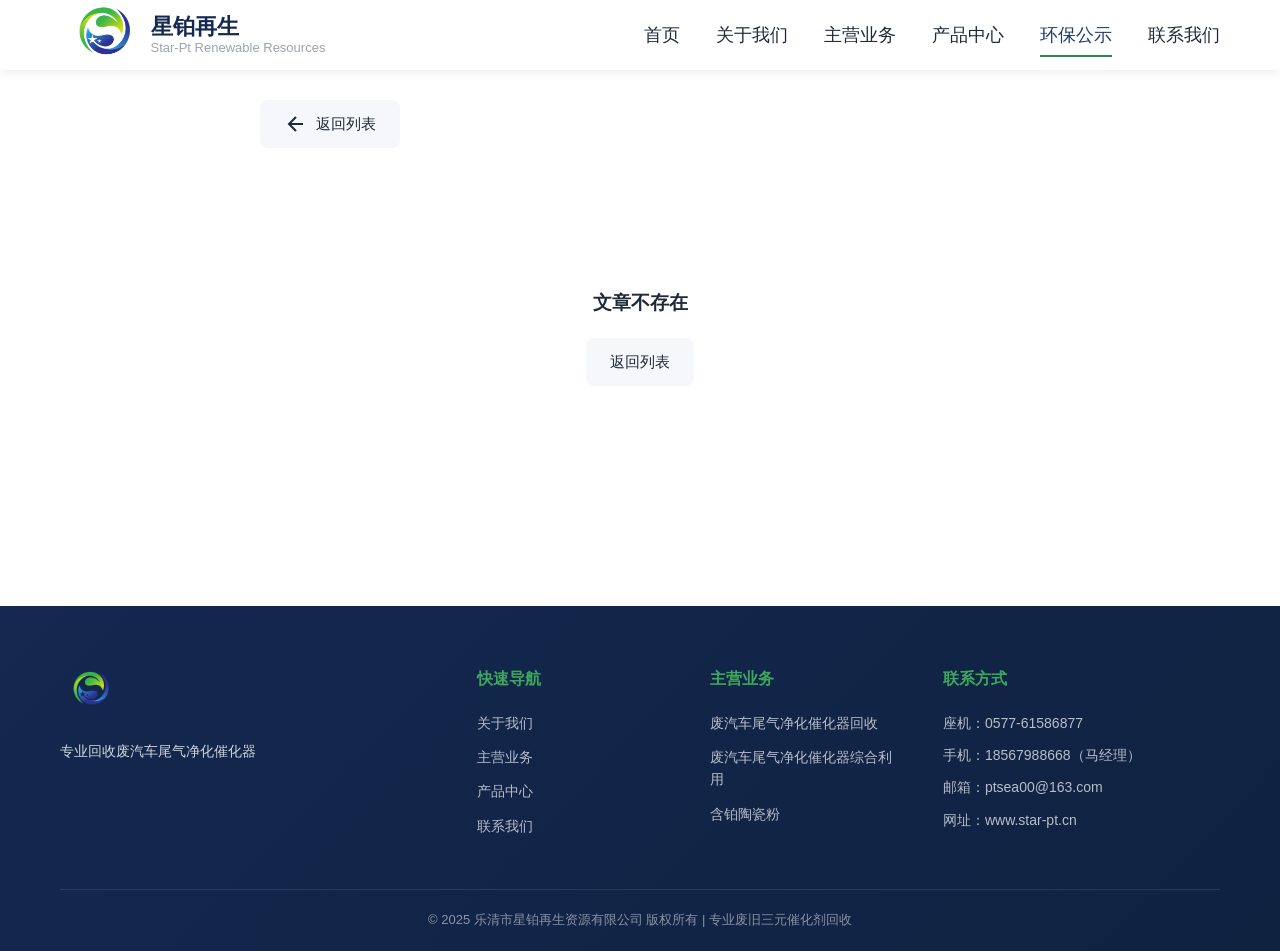
<file: env-detail.html>
<!DOCTYPE html>
<html lang="zh-CN">
<head>
    <meta charset="UTF-8">
    <meta name="viewport" content="width=device-width, initial-scale=1.0">
    <title>文章详情 - 乐清市星铂再生资源有限公司</title>
    <link rel="icon" type="image/png" href="favicon.png">
    <link rel="stylesheet" href="styles.css">
    <style>
        .detail-page {
            padding-top: 100px;
            padding-bottom: 80px;
        }
        .detail-container {
            max-width: 800px;
            margin: 0 auto;
        }
        .detail-header {
            margin-bottom: 40px;
            padding-bottom: 20px;
            border-bottom: 1px solid var(--border-color);
        }
        .detail-tag {
            display: inline-block;
            padding: 6px 16px;
            border-radius: 6px;
            font-size: 13px;
            font-weight: 500;
            margin-bottom: 16px;
        }
        .detail-tag.monitoring {
            background: rgba(30, 58, 107, 0.1);
            color: var(--primary-color);
        }
        .detail-tag.permit {
            background: rgba(45, 140, 74, 0.1);
            color: var(--secondary-color);
        }
        .detail-title {
            font-size: 28px;
            font-weight: 700;
            color: var(--text-dark);
            line-height: 1.4;
            margin-bottom: 16px;
        }
        .detail-meta {
            font-size: 14px;
            color: var(--text-light);
            display: flex;
            align-items: center;
            gap: 20px;
        }
        .detail-content {
            font-size: 16px;
            color: var(--text-gray);
            line-height: 1.9;
        }
        .detail-content p {
            margin-bottom: 20px;
        }
        .detail-content strong {
            color: var(--primary-color);
        }
        .back-btn {
            display: inline-flex;
            align-items: center;
            gap: 8px;
            padding: 12px 24px;
            background: var(--bg-light);
            color: var(--text-dark);
            border-radius: 8px;
            font-size: 15px;
            margin-bottom: 40px;
            transition: var(--transition);
        }
        .back-btn:hover {
            background: var(--border-color);
        }
        .no-found {
            text-align: center;
            padding: 100px 0;
        }
    </style>
</head>
<body>
    <!-- 导航栏 -->
    <header class="header">
        <div class="container header-inner">
            <a href="index.html" class="logo">
                <img src="logo.png" alt="星铂再生" class="logo-img" loading="lazy">
                <div class="logo-text-wrap">
                    <span class="logo-text">星铂再生</span>
                    <span class="logo-sub">Star-Pt Renewable Resources</span>
                </div>
            </a>
            <nav class="nav" id="nav">
                <a href="index.html" class="nav-link">首页</a>
                <a href="about.html" class="nav-link">关于我们</a>
                <a href="services.html" class="nav-link">主营业务</a>
                <a href="products.html" class="nav-link">产品中心</a>
                <a href="environment.html" class="nav-link active">环保公示</a>
                <a href="contact.html" class="nav-link">联系我们</a>
            </nav>
            <button class="nav-toggle" id="navToggle" aria-label="菜单">
                <span></span>
                <span></span>
                <span></span>
            </button>
        </div>
    </header>

    <!-- 文章详情 -->
    <section class="section detail-page">
        <div class="container detail-container">
            <a href="environment.html" class="back-btn">
                <svg width="16" height="16" viewBox="0 0 24 24" fill="none" stroke="currentColor" stroke-width="2"><path d="M19 12H5M12 19l-7-7 7-7"/></svg>
                返回列表
            </a>
            <div id="detailContent"></div>
        </div>
    </section>

    <!-- 底部 -->
    <footer class="footer">
        <div class="container">
            <div class="footer-content">
                <div class="footer-brand">
                    <img src="logo.png" alt="星铂再生" class="footer-logo-img" loading="lazy">
                    <p>专业回收废汽车尾气净化催化器</p>
                </div>
                <div class="footer-links">
                    <h4>快速导航</h4>
                    <a href="about.html">关于我们</a>
                    <a href="services.html">主营业务</a>
                    <a href="products.html">产品中心</a>
                    <a href="contact.html">联系我们</a>
                </div>
                <div class="footer-links">
                    <h4>主营业务</h4>
                    <span>废汽车尾气净化催化器回收</span>
                    <span>废汽车尾气净化催化器综合利用</span>
                    <span>含铂陶瓷粉</span>
                </div>
                <div class="footer-contact">
                    <h4>联系方式</h4>
                    <p>座机：0577-61586877</p>
                    <p>手机：18567988668（马经理）</p>
                    <p>邮箱：ptsea00@163.com</p>
                    <p>网址：www.star-pt.cn</p>
                </div>
            </div>
            <div class="footer-bottom">
                <p>© 2025 乐清市星铂再生资源有限公司 版权所有 | 专业废旧三元催化剂回收</p>
            </div>
        </div>
    </footer>

    <script src="script.js"></script>
    <style>
        .detail-images {
            margin: 20px 0;
        }
        .detail-images .image-result {
            margin-bottom: 16px;
            border-radius: 8px;
            overflow: hidden;
            box-shadow: 0 2px 8px rgba(0,0,0,0.1);
        }
        .detail-images img {
            width: 100%;
            height: auto;
            display: block;
        }
        .notice-detail {
            background: rgba(45, 140, 74, 0.08);
            border-left: 4px solid var(--secondary-color);
            padding: 20px 24px;
            margin: 20px 0;
            border-radius: 0 8px 8px 0;
        }
        .notice-detail p {
            margin-bottom: 12px;
            font-size: 15px;
        }
        .notice-detail p:last-child {
            margin-bottom: 0;
        }
        .detail-table {
            width: 100%;
            border-collapse: collapse;
            margin: 20px 0;
            font-size: 14px;
        }
        .detail-table th {
            background: var(--primary-color);
            color: #fff;
            padding: 12px 16px;
            text-align: left;
        }
        .detail-table td {
            padding: 10px 16px;
            border-bottom: 1px solid var(--border-color);
        }
        .detail-table tr:nth-child(even) {
            background: var(--bg-light);
        }
    </style>
    <script>
        // 文章数据
        const articles = {
            1: {
                tag: 'monitoring',
                tagName: '环境监测',
                title: '2026年度第一季度雨水、噪声监测结果公示',
                date: '2026-03-23',
                content: `<p>根据排污许可证自行监测相关要求，2026年3月23日，我公司委托<strong>浙江中谱检测科技有限公司</strong>开展了雨水排放口及厂界噪声自行监测工作。</p>
                <p><strong>一、雨水监测结果</strong></p>
                <table class="detail-table">
                    <thead>
                        <tr><th>监测类别</th><th>检测项目</th><th>检测结果</th><th>标准限值</th><th>是否达标</th></tr>
                    </thead>
                    <tbody>
                        <tr><td>雨水</td><td>悬浮物(mg/L)</td><td>23 mg/L</td><td>70 mg/L</td><td style="color:#2d8c4a;font-weight:600;">达标</td></tr>
                        <tr><td>雨水</td><td>化学需氧量(mg/L)</td><td>28 mg/L</td><td>100 mg/L</td><td style="color:#2d8c4a;font-weight:600;">达标</td></tr>
                    </tbody>
                </table>
                <p><strong>二、噪声监测结果</strong></p>
                <table class="detail-table">
                    <thead>
                        <tr><th>监测类别</th><th>检测结果</th><th>标准限值</th><th>是否达标</th></tr>
                    </thead>
                    <tbody>
                        <tr><td>生产车间噪声</td><td>63.8 dB(A)</td><td>65 dB(A)</td><td style="color:#2d8c4a;font-weight:600;">达标</td></tr>
                    </tbody>
                </table>
                <p><strong>监测结论：</strong></p>
                <p>经监测，各项污染物指标均符合《污水综合排放标准》（GB8978-1996）等国家及地方相关排放标准要求，排放浓度远低于限值标准。</p>
                <p>公司将持续加强环保管理，确保各类污染物稳定达标排放，欢迎社会各界监督指导。</p>`
            },
            2: {
                tag: 'monitoring',
                tagName: '环境监测',
                title: '2026年度上半年废气监测结果公示',
                date: '2026-03-23',
                content: `<p>根据排污许可证自行监测相关要求，2026年3月23日，我公司委托<strong>浙江中谱检测科技有限公司</strong>开展了废气污染物排放口自行监测工作。</p>
                <p>本次监测严格按照《大气污染物综合排放标准》（GB16297-1996）及相关行业标准执行。</p>
                <p><strong>一、固定污染源无组织废气监测结果</strong></p>
                <table class="detail-table">
                    <thead>
                        <tr><th>检测项目</th><th>检测结果</th><th>标准限值</th><th>是否达标</th></tr>
                    </thead>
                    <tbody>
                        <tr><td>总悬浮颗粒物(TSP)</td><td>239 μg/m³</td><td>1000 μg/m³</td><td style="color:#2d8c4a;font-weight:600;">达标</td></tr>
                        <tr><td>镍(Ni)</td><td>&lt;0.00003 mg/m³</td><td>0.040 mg/m³</td><td style="color:#2d8c4a;font-weight:600;">达标</td></tr>
                    </tbody>
                </table>
                <p><strong>二、固定污染源有组织废气监测结果</strong></p>
                <table class="detail-table">
                    <thead>
                        <tr><th>检测项目</th><th>检测结果</th><th>标准限值</th><th>是否达标</th></tr>
                    </thead>
                    <tbody>
                        <tr><td>颗粒物(烟尘,粉尘)</td><td>&lt;20 mg/m³</td><td>120 mg/m³</td><td style="color:#2d8c4a;font-weight:600;">达标</td></tr>
                        <tr><td>镍(Ni)</td><td>&lt;0.00003 mg/m³</td><td>4.3 mg/m³</td><td style="color:#2d8c4a;font-weight:600;">达标</td></tr>
                    </tbody>
                </table>
                <p><strong>监测结论：</strong></p>
                <p>经监测，各项废气污染物指标均符合《大气污染物综合排放标准》（GB16297-1996）等排放标准，各项指标远低于标准限值。</p>`
            },
            3: {
                tag: 'permit',
                tagName: '公司公告',
                title: '乐清市星铂再生资源有限公司更名通告',
                date: '2025-11-11',
                content: `<p>尊敬的合作伙伴、客户及各界朋友：</p>
                <p>承蒙您长期以来的信任与支持，乐清市星铂再生资源有限公司（原名称：乐清市铂盛再生资源有限公司，统一社会信用代码：91330382MA28504A2E）得以稳步发展。为适应公司战略升级与业务拓展需要，进一步提升品牌辨识度与市场竞争力，经相关部门批准，公司正式决定变更企业名称。</p>
                <div class="notice-detail">
                    <p><strong>更名信息</strong></p>
                    <p>• 原企业名称：乐清市铂盛再生资源有限公司</p>
                    <p>• 新企业名称：乐清市星铂再生资源有限公司</p>
                    <p>• 更名生效日期：2025年11月11日</p>
                </div>
                <p><strong>特别说明：</strong></p>
                <p>1. 公司注册地址、法定代表人、经营范围、联系方式等信息保持不变。</p>
                <p>2. 公司银行账户信息将在银行完成变更手续后另行通知。</p>
                <p>3. 更名后，原以"乐清市铂盛再生资源有限公司"名义签订的各项合同、协议继续有效。</p>
                <p>衷心感谢各位合作伙伴和社会各界一直以来的信任与支持！公司将继续秉持"诚信为本、价格合理、优质服务"的经营理念，为客户提供更优质的服务。</p>
                <p style="text-align:right;margin-top:30px;">乐清市星铂再生资源有限公司<br>2025年11月11日</p>`
            },
            4: {
                tag: 'monitoring',
                tagName: '环境监测',
                title: '2025年度第四季度雨水噪音监测结果公示',
                date: '2025-10-28',
                content: `<p>根据排污许可证自行监测相关要求，2025年10月28日，我公司委托<strong>浙江中谱检测科技有限公司</strong>开展了废水、噪音污染物排放口自行监测工作。</p>
                <p>本次监测严格按照《污水综合排放标准》（GB8978-1996）、《大气污染物综合排放标准》（GB16297-1996）等排放标准执行。</p>
                <p><strong>监测项目包括：</strong></p>
                <p>• 废水排放：pH值、化学需氧量、氨氮、总磷、悬浮物等</p>
                <p>• 噪音：厂界四周噪音监测</p>
                <p><strong>监测结论：</strong></p>
                <p>经监测，各项污染物指标均符合国家及地方相关排放标准要求。</p>
                <p>公司始终坚持绿色发展理念，认真落实环境保护主体责任，确保各类污染物稳定达标排放。</p>`
            }
        };

        // 获取URL参数
        function getQueryParam(name) {
            const params = new URLSearchParams(window.location.search);
            return params.get(name);
        }

        // 渲染详情页
        function renderDetail() {
            const id = getQueryParam('id');
            const content = document.getElementById('detailContent');
            
            if (!id || !articles[id]) {
                content.innerHTML = '<div class="no-found"><h3>文章不存在</h3><a href="environment.html" class="back-btn" style="margin-top:20px;">返回列表</a></div>';
                return;
            }

            const article = articles[id];
            document.title = article.title + ' - 乐清市星铂再生资源有限公司';
            
            content.innerHTML = `
                <div class="detail-header">
                    <span class="detail-tag ${article.tag}">${article.tagName}</span>
                    <h1 class="detail-title">${article.title}</h1>
                    <div class="detail-meta">
                        <span>发布日期：${article.date}</span>
                    </div>
                </div>
                <div class="detail-content">
                    ${article.content}
                </div>
            `;
        }

        renderDetail();
    </script>
</body>
</html>
</file>
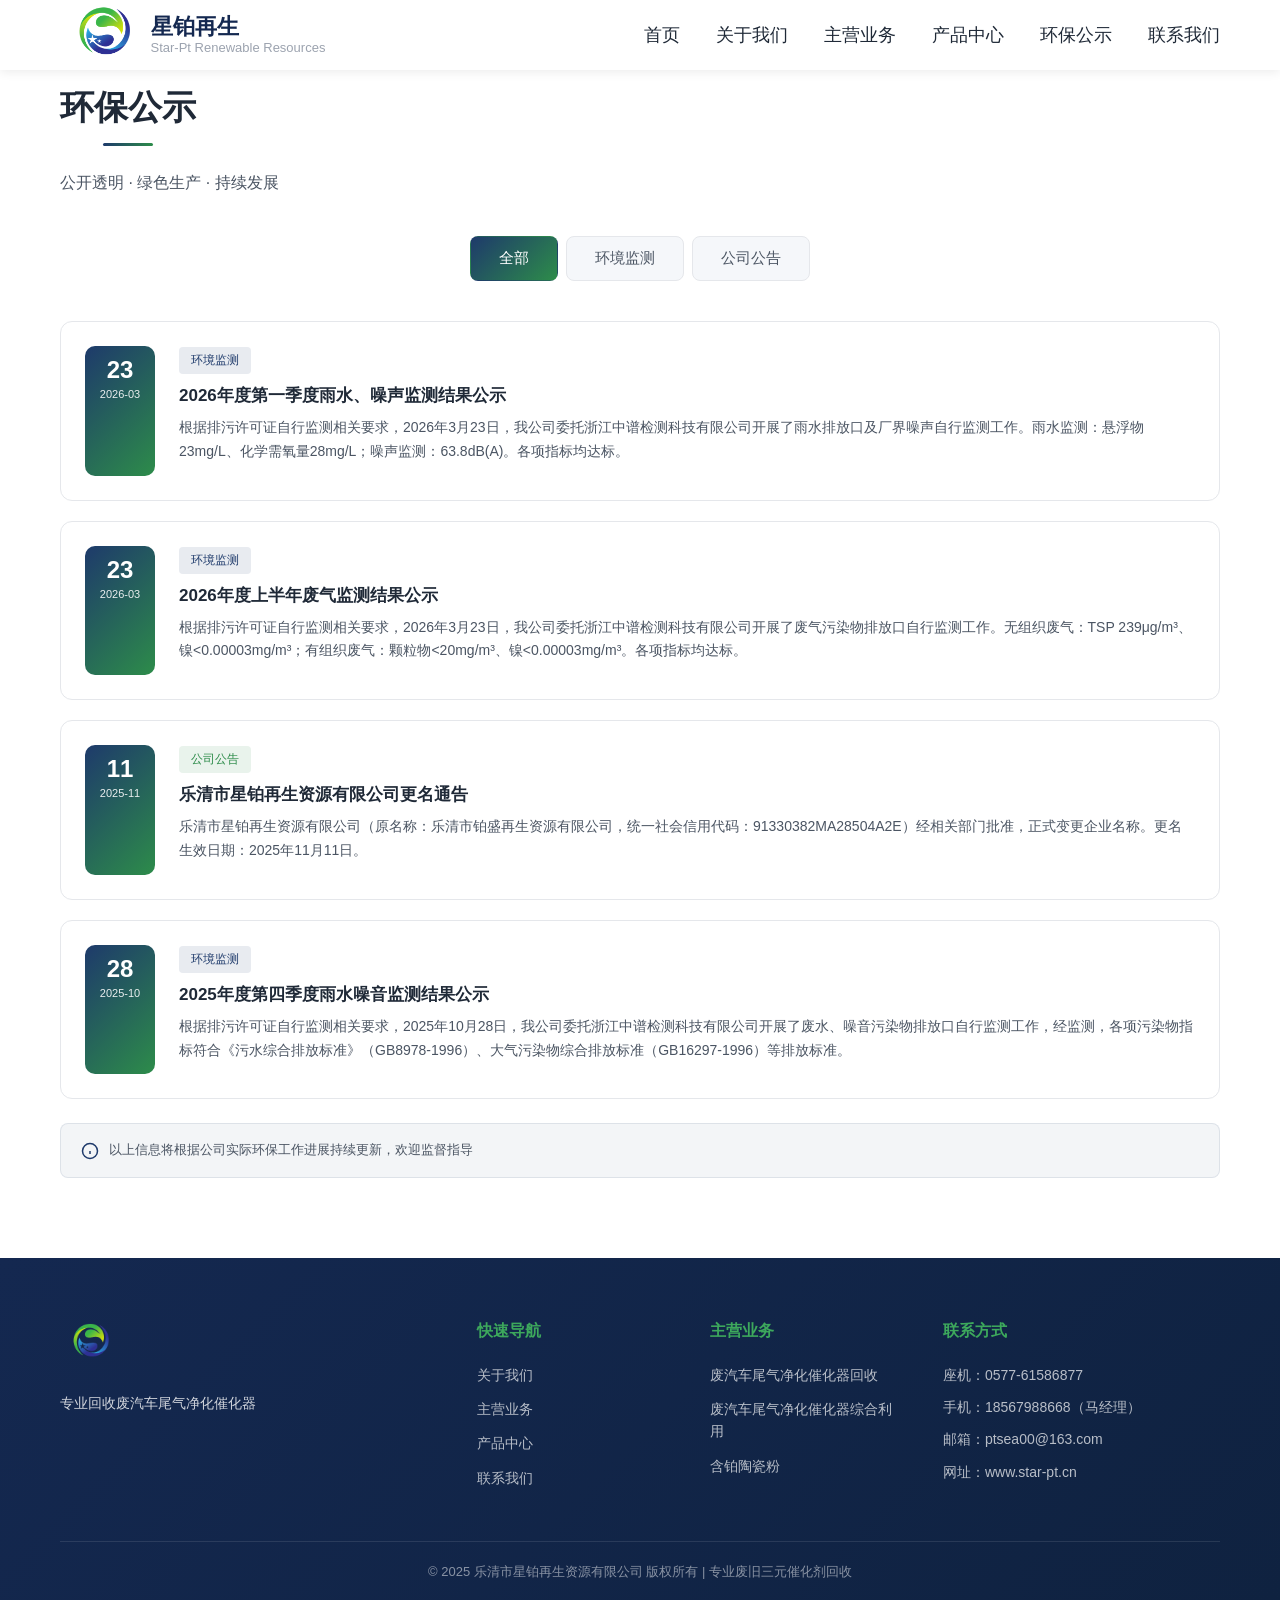
<file: environment.html>
<!DOCTYPE html>
<html lang="zh-CN">
<head>
    <meta charset="UTF-8">
    <meta name="viewport" content="width=device-width, initial-scale=1.0">
    <title>环保公示 - 乐清市星铂再生资源有限公司</title>
    <link rel="icon" type="image/png" href="favicon.png">
    <link rel="stylesheet" href="styles.css">
</head>
<body>
    <!-- 导航栏 -->
    <header class="header">
        <div class="container header-inner">
            <a href="index.html" class="logo">
                <img src="logo.png" alt="星铂再生" class="logo-img" loading="lazy">
                <div class="logo-text-wrap">
                    <span class="logo-text">星铂再生</span>
                    <span class="logo-sub">Star-Pt Renewable Resources</span>
                </div>
            </a>
            <nav class="nav" id="nav">
                <a href="index.html" class="nav-link">首页</a>
                <a href="about.html" class="nav-link">关于我们</a>
                <a href="services.html" class="nav-link">主营业务</a>
                <a href="products.html" class="nav-link">产品中心</a>
                <a href="environment.html" class="nav-link active">环保公示</a>
                <a href="contact.html" class="nav-link">联系我们</a>
            </nav>
            <button class="nav-toggle" id="navToggle" aria-label="菜单">
                <span></span>
                <span></span>
                <span></span>
            </button>
        </div>
    </header>

    <!-- 环保公示 -->
    <section class="section environment" id="environment">
        <div class="container">
            <div class="section-header">
                <h2 class="section-title">环保公示</h2>
                <p class="section-subtitle">公开透明 · 绿色生产 · 持续发展</p>
            </div>
            
            <!-- 环保公示分类标签 -->
            <div class="env-tabs">
                <button class="env-tab active" data-tab="all">全部</button>
                <button class="env-tab" data-tab="monitoring">环境监测</button>
                <button class="env-tab" data-tab="permit">公司公告</button>
            </div>
            
            <!-- 环保公示新闻列表 -->
            <div class="env-news-list" id="envNewsList">
                <!-- 2026年第一季度雨水、噪声监测 -->
                <a href="env-detail.html?id=1" class="env-news-item" data-category="monitoring">
                    <div class="news-date">
                        <span class="date-day">23</span>
                        <span class="date-month">2026-03</span>
                    </div>
                    <div class="news-content">
                        <span class="news-tag monitoring">环境监测</span>
                        <h4 class="news-title">2026年度第一季度雨水、噪声监测结果公示</h4>
                        <p class="news-desc">根据排污许可证自行监测相关要求，2026年3月23日，我公司委托浙江中谱检测科技有限公司开展了雨水排放口及厂界噪声自行监测工作。雨水监测：悬浮物23mg/L、化学需氧量28mg/L；噪声监测：63.8dB(A)。各项指标均达标。</p>
                    </div>
                </a>
                
                <!-- 2026年度上半年废气监测 -->
                <a href="env-detail.html?id=2" class="env-news-item" data-category="monitoring">
                    <div class="news-date">
                        <span class="date-day">23</span>
                        <span class="date-month">2026-03</span>
                    </div>
                    <div class="news-content">
                        <span class="news-tag monitoring">环境监测</span>
                        <h4 class="news-title">2026年度上半年废气监测结果公示</h4>
                        <p class="news-desc">根据排污许可证自行监测相关要求，2026年3月23日，我公司委托浙江中谱检测科技有限公司开展了废气污染物排放口自行监测工作。无组织废气：TSP 239μg/m³、镍&lt;0.00003mg/m³；有组织废气：颗粒物&lt;20mg/m³、镍&lt;0.00003mg/m³。各项指标均达标。</p>
                    </div>
                </a>
                
                <!-- 公司更名通告 -->
                <a href="env-detail.html?id=3" class="env-news-item" data-category="permit">
                    <div class="news-date">
                        <span class="date-day">11</span>
                        <span class="date-month">2025-11</span>
                    </div>
                    <div class="news-content">
                        <span class="news-tag permit">公司公告</span>
                        <h4 class="news-title">乐清市星铂再生资源有限公司更名通告</h4>
                        <p class="news-desc">乐清市星铂再生资源有限公司（原名称：乐清市铂盛再生资源有限公司，统一社会信用代码：91330382MA28504A2E）经相关部门批准，正式变更企业名称。更名生效日期：2025年11月11日。</p>
                    </div>
                </a>
                
                <!-- 2025年度第四季度雨水噪音监测 -->
                <a href="env-detail.html?id=4" class="env-news-item" data-category="monitoring">
                    <div class="news-date">
                        <span class="date-day">28</span>
                        <span class="date-month">2025-10</span>
                    </div>
                    <div class="news-content">
                        <span class="news-tag monitoring">环境监测</span>
                        <h4 class="news-title">2025年度第四季度雨水噪音监测结果公示</h4>
                        <p class="news-desc">根据排污许可证自行监测相关要求，2025年10月28日，我公司委托浙江中谱检测科技有限公司开展了废水、噪音污染物排放口自行监测工作，经监测，各项污染物指标符合《污水综合排放标准》（GB8978-1996）、大气污染物综合排放标准（GB16297-1996）等排放标准。</p>
                    </div>
                </a>
            </div>
            
            <div class="env-note">
                <svg class="icon-sm" viewBox="0 0 24 24" fill="none" stroke="currentColor" stroke-width="2"><circle cx="12" cy="12" r="10"/><path d="M12 16v-4M12 8h.01"/></svg>
                <span>以上信息将根据公司实际环保工作进展持续更新，欢迎监督指导</span>
            </div>
        </div>
    </section>

    <!-- 底部 -->
    <footer class="footer">
        <div class="container">
            <div class="footer-content">
                <div class="footer-brand">
                    <img src="logo.png" alt="星铂再生" class="footer-logo-img" loading="lazy">
                    <p>专业回收废汽车尾气净化催化器</p>
                </div>
                <div class="footer-links">
                    <h4>快速导航</h4>
                    <a href="about.html">关于我们</a>
                    <a href="services.html">主营业务</a>
                    <a href="products.html">产品中心</a>
                    <a href="contact.html">联系我们</a>
                </div>
                <div class="footer-links">
                    <h4>主营业务</h4>
                    <span>废汽车尾气净化催化器回收</span>
                    <span>废汽车尾气净化催化器综合利用</span>
                    <span>含铂陶瓷粉</span>
                </div>
                <div class="footer-contact">
                    <h4>联系方式</h4>
                    <p>座机：0577-61586877</p>
                    <p>手机：18567988668（马经理）</p>
                    <p>邮箱：ptsea00@163.com</p>
                    <p>网址：www.star-pt.cn</p>
                </div>
            </div>
            <div class="footer-bottom">
                <p>© 2025 乐清市星铂再生资源有限公司 版权所有 | 专业废旧三元催化剂回收</p>
            </div>
        </div>
    </footer>

    <script src="script.js"></script>
</body>
</html>
</file>
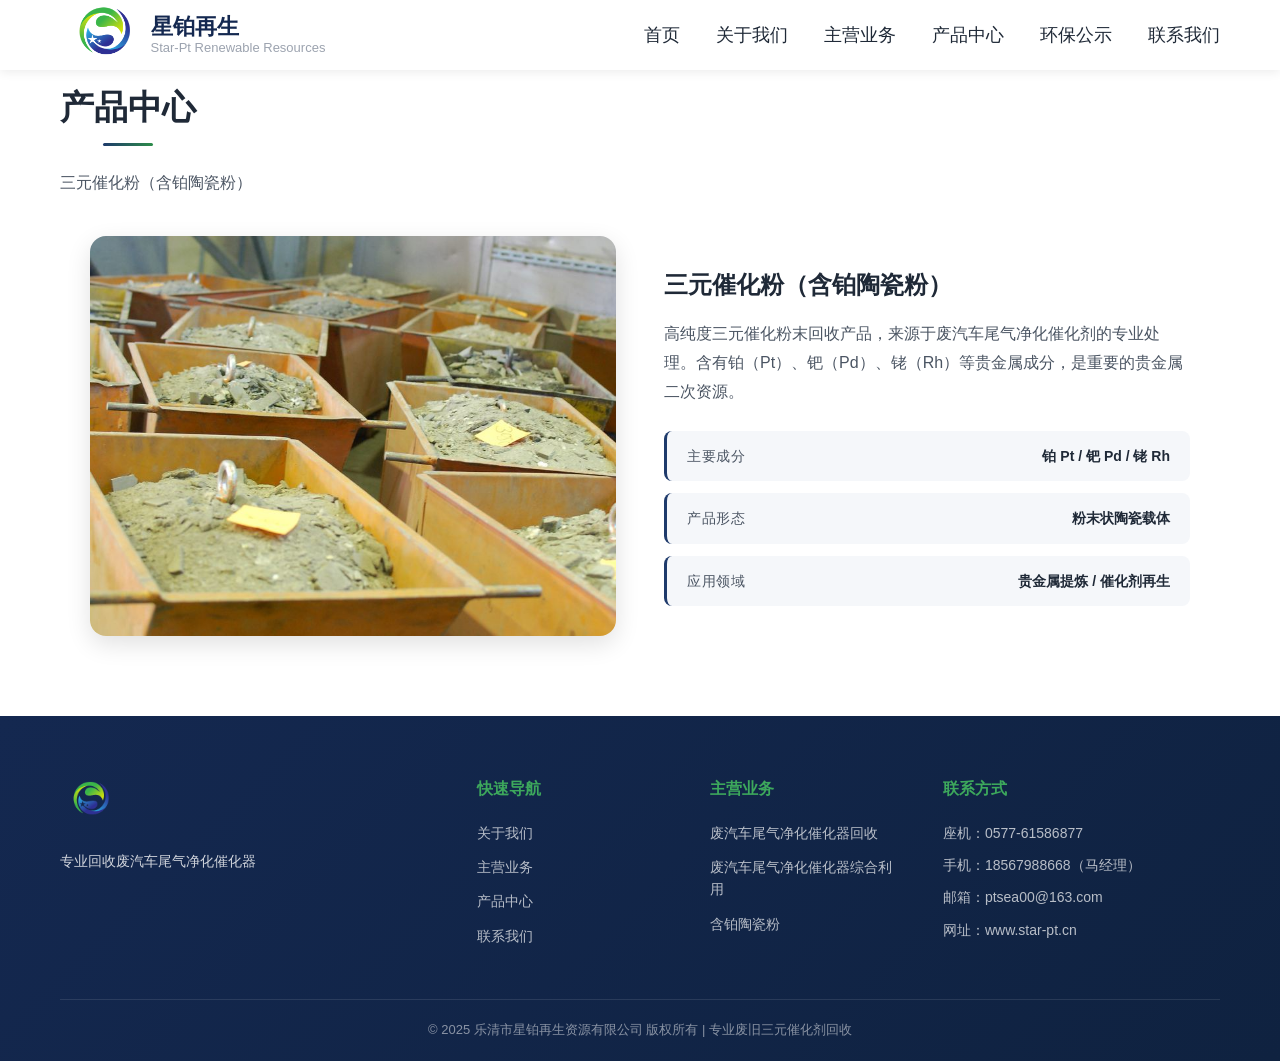
<file: products.html>
<!DOCTYPE html>
<html lang="zh-CN">
<head>
    <meta charset="UTF-8">
    <meta name="viewport" content="width=device-width, initial-scale=1.0">
    <title>产品中心 - 乐清市星铂再生资源有限公司</title>
    <link rel="icon" type="image/png" href="favicon.png">
    <link rel="stylesheet" href="styles.css">
</head>
<body>
    <!-- 导航栏 -->
    <header class="header">
        <div class="container header-inner">
            <a href="index.html" class="logo">
                <img src="logo.png" alt="星铂再生" class="logo-img" loading="lazy">
                <div class="logo-text-wrap">
                    <span class="logo-text">星铂再生</span>
                    <span class="logo-sub">Star-Pt Renewable Resources</span>
                </div>
            </a>
            <nav class="nav" id="nav">
                <a href="index.html" class="nav-link">首页</a>
                <a href="about.html" class="nav-link">关于我们</a>
                <a href="services.html" class="nav-link">主营业务</a>
                <a href="products.html" class="nav-link active">产品中心</a>
                <a href="environment.html" class="nav-link">环保公示</a>
                <a href="contact.html" class="nav-link">联系我们</a>
            </nav>
            <button class="nav-toggle" id="navToggle" aria-label="菜单">
                <span></span>
                <span></span>
                <span></span>
            </button>
        </div>
    </header>

    <!-- 产品中心 -->
    <section class="section products" id="products">
        <div class="container">
            <div class="section-header">
                <h2 class="section-title">产品中心</h2>
                <p class="section-subtitle">三元催化粉（含铂陶瓷粉）</p>
            </div>
            <div class="product-detail">
                <div class="product-image">
                    <img src="ceramic-powder.jpg" alt="含铂陶瓷粉" loading="lazy">
                </div>
                <div class="product-info">
                    <h3 class="product-title">三元催化粉（含铂陶瓷粉）</h3>
                    <p class="product-desc">高纯度三元催化粉末回收产品，来源于废汽车尾气净化催化剂的专业处理。含有铂（Pt）、钯（Pd）、铑（Rh）等贵金属成分，是重要的贵金属二次资源。</p>
                    <div class="product-specs">
                        <div class="spec-item">
                            <span class="spec-label">主要成分</span>
                            <span class="spec-value">铂 Pt / 钯 Pd / 铑 Rh</span>
                        </div>
                        <div class="spec-item">
                            <span class="spec-label">产品形态</span>
                            <span class="spec-value">粉末状陶瓷载体</span>
                        </div>
                        <div class="spec-item">
                            <span class="spec-label">应用领域</span>
                            <span class="spec-value">贵金属提炼 / 催化剂再生</span>
                        </div>
                    </div>
                </div>
            </div>
        </div>
    </section>

    <!-- 底部 -->
    <footer class="footer">
        <div class="container">
            <div class="footer-content">
                <div class="footer-brand">
                    <img src="logo.png" alt="星铂再生" class="footer-logo-img" loading="lazy">
                    <p>专业回收废汽车尾气净化催化器</p>
                </div>
                <div class="footer-links">
                    <h4>快速导航</h4>
                    <a href="about.html">关于我们</a>
                    <a href="services.html">主营业务</a>
                    <a href="products.html">产品中心</a>
                    <a href="contact.html">联系我们</a>
                </div>
                <div class="footer-links">
                    <h4>主营业务</h4>
                    <span>废汽车尾气净化催化器回收</span>
                    <span>废汽车尾气净化催化器综合利用</span>
                    <span>含铂陶瓷粉</span>
                </div>
                <div class="footer-contact">
                    <h4>联系方式</h4>
                    <p>座机：0577-61586877</p>
                    <p>手机：18567988668（马经理）</p>
                    <p>邮箱：ptsea00@163.com</p>
                    <p>网址：www.star-pt.cn</p>
                </div>
            </div>
            <div class="footer-bottom">
                <p>© 2025 乐清市星铂再生资源有限公司 版权所有 | 专业废旧三元催化剂回收</p>
            </div>
        </div>
    </footer>

    <script src="script.js"></script>
</body>
</html>
</file>
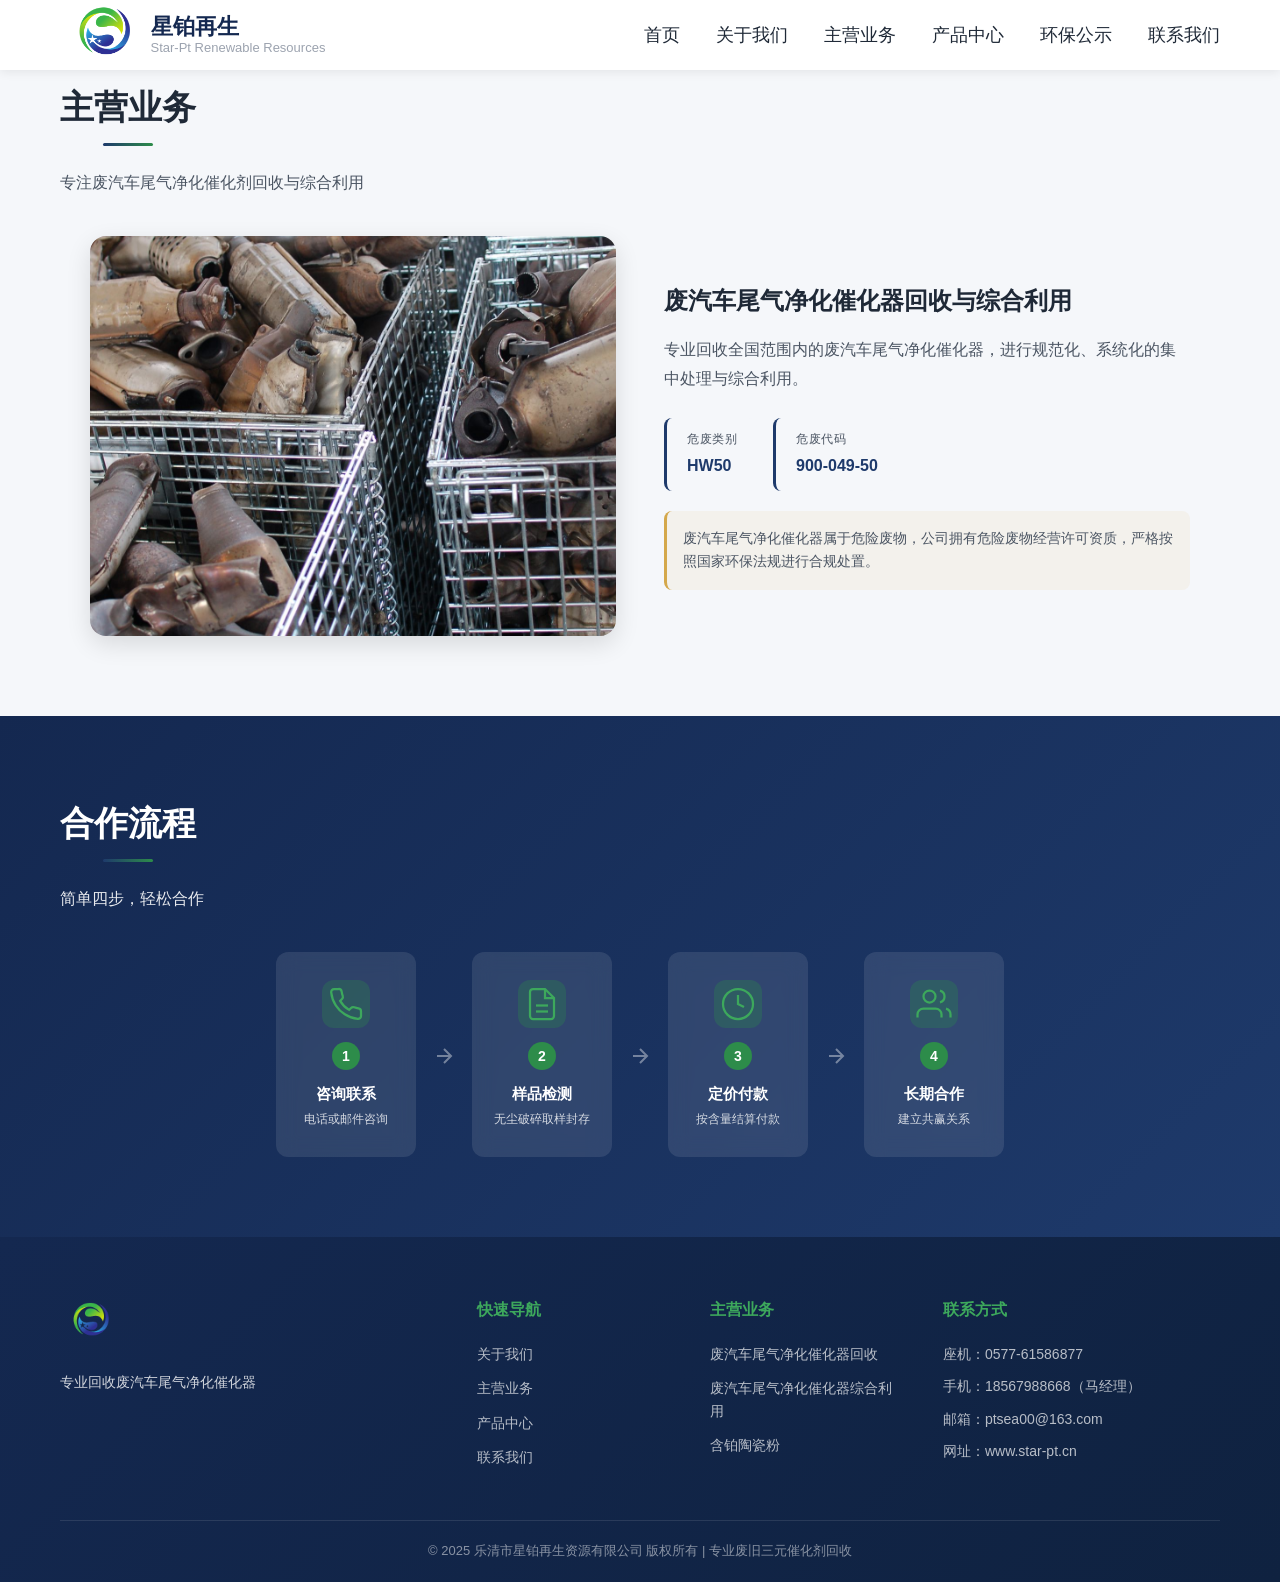
<file: services.html>
<!DOCTYPE html>
<html lang="zh-CN">
<head>
    <meta charset="UTF-8">
    <meta name="viewport" content="width=device-width, initial-scale=1.0">
    <title>主营业务 - 乐清市星铂再生资源有限公司</title>
    <link rel="icon" type="image/png" href="favicon.png">
    <link rel="stylesheet" href="styles.css">
</head>
<body>
    <!-- 导航栏 -->
    <header class="header">
        <div class="container header-inner">
            <a href="index.html" class="logo">
                <img src="logo.png" alt="星铂再生" class="logo-img" loading="lazy">
                <div class="logo-text-wrap">
                    <span class="logo-text">星铂再生</span>
                    <span class="logo-sub">Star-Pt Renewable Resources</span>
                </div>
            </a>
            <nav class="nav" id="nav">
                <a href="index.html" class="nav-link">首页</a>
                <a href="about.html" class="nav-link">关于我们</a>
                <a href="services.html" class="nav-link active">主营业务</a>
                <a href="products.html" class="nav-link">产品中心</a>
                <a href="environment.html" class="nav-link">环保公示</a>
                <a href="contact.html" class="nav-link">联系我们</a>
            </nav>
            <button class="nav-toggle" id="navToggle" aria-label="菜单">
                <span></span>
                <span></span>
                <span></span>
            </button>
        </div>
    </header>

    <!-- 主营业务 -->
    <section class="section services" id="services">
        <div class="container">
            <div class="section-header">
                <h2 class="section-title">主营业务</h2>
                <p class="section-subtitle">专注废汽车尾气净化催化剂回收与综合利用</p>
            </div>
            <div class="service-detail">
                <div class="service-image">
                    <img src="catalyst-recycling.jpg" alt="废汽车尾气净化催化器回收" loading="lazy">
                </div>
                <div class="service-info">
                    <h3 class="service-title">废汽车尾气净化催化器回收与综合利用</h3>
                    <p class="service-desc">专业回收全国范围内的废汽车尾气净化催化器，进行规范化、系统化的集中处理与综合利用。</p>
                    <div class="service-specs">
                        <div class="spec-item">
                            <span class="spec-label">危废类别</span>
                            <span class="spec-value">HW50</span>
                        </div>
                        <div class="spec-item">
                            <span class="spec-label">危废代码</span>
                            <span class="spec-value">900-049-50</span>
                        </div>
                    </div>
                    <p class="service-note">废汽车尾气净化催化器属于危险废物，公司拥有危险废物经营许可资质，严格按照国家环保法规进行合规处置。</p>
                </div>
            </div>
        </div>
    </section>

    <!-- 合作流程 -->
    <section class="section process">
        <div class="container">
            <div class="section-header">
                <h2 class="section-title">合作流程</h2>
                <p class="section-subtitle">简单四步，轻松合作</p>
            </div>
            <div class="process-steps">
                <div class="process-step">
                    <div class="step-icon">
                        <svg class="icon-lg" viewBox="0 0 24 24" fill="none" stroke="currentColor" stroke-width="1.5"><path d="M22 16.92v3a2 2 0 0 1-2.18 2 19.79 19.79 0 0 1-8.63-3.07 19.5 19.5 0 0 1-6-6 19.79 19.79 0 0 1-3.07-8.67A2 2 0 0 1 4.11 2h3a2 2 0 0 1 2 1.72 12.84 12.84 0 0 0 .7 2.81 2 2 0 0 1-.45 2.11L8.09 9.91a16 16 0 0 0 6 6l1.27-1.27a2 2 0 0 1 2.11-.45 12.84 12.84 0 0 0 2.81.7A2 2 0 0 1 22 16.92z"/></svg>
                    </div>
                    <div class="step-num">1</div>
                    <h4>咨询联系</h4>
                    <p>电话或邮件咨询</p>
                </div>
                <div class="process-arrow">
                    <svg class="icon-md" viewBox="0 0 24 24" fill="none" stroke="currentColor" stroke-width="2"><path d="M5 12h14M12 5l7 7-7 7"/></svg>
                </div>
                <div class="process-step">
                    <div class="step-icon">
                        <svg class="icon-lg" viewBox="0 0 24 24" fill="none" stroke="currentColor" stroke-width="1.5"><path d="M14 2H6a2 2 0 0 0-2 2v16a2 2 0 0 0 2 2h12a2 2 0 0 0 2-2V8z"/><polyline points="14 2 14 8 20 8"/><line x1="16" y1="13" x2="8" y2="13"/><line x1="16" y1="17" x2="8" y2="17"/></svg>
                    </div>
                    <div class="step-num">2</div>
                    <h4>样品检测</h4>
                    <p>无尘破碎取样封存</p>
                </div>
                <div class="process-arrow">
                    <svg class="icon-md" viewBox="0 0 24 24" fill="none" stroke="currentColor" stroke-width="2"><path d="M5 12h14M12 5l7 7-7 7"/></svg>
                </div>
                <div class="process-step">
                    <div class="step-icon">
                        <svg class="icon-lg" viewBox="0 0 24 24" fill="none" stroke="currentColor" stroke-width="1.5"><circle cx="12" cy="12" r="10"/><path d="M12 6v6l4 2"/></svg>
                    </div>
                    <div class="step-num">3</div>
                    <h4>定价付款</h4>
                    <p>按含量结算付款</p>
                </div>
                <div class="process-arrow">
                    <svg class="icon-md" viewBox="0 0 24 24" fill="none" stroke="currentColor" stroke-width="2"><path d="M5 12h14M12 5l7 7-7 7"/></svg>
                </div>
                <div class="process-step">
                    <div class="step-icon">
                        <svg class="icon-lg" viewBox="0 0 24 24" fill="none" stroke="currentColor" stroke-width="1.5"><path d="M17 21v-2a4 4 0 0 0-4-4H5a4 4 0 0 0-4 4v2"/><circle cx="9" cy="7" r="4"/><path d="M23 21v-2a4 4 0 0 0-3-3.87"/><path d="M16 3.13a4 4 0 0 1 0 7.75"/></svg>
                    </div>
                    <div class="step-num">4</div>
                    <h4>长期合作</h4>
                    <p>建立共赢关系</p>
                </div>
            </div>
        </div>
    </section>

    <!-- 底部 -->
    <footer class="footer">
        <div class="container">
            <div class="footer-content">
                <div class="footer-brand">
                    <img src="logo.png" alt="星铂再生" class="footer-logo-img" loading="lazy">
                    <p>专业回收废汽车尾气净化催化器</p>
                </div>
                <div class="footer-links">
                    <h4>快速导航</h4>
                    <a href="about.html">关于我们</a>
                    <a href="services.html">主营业务</a>
                    <a href="products.html">产品中心</a>
                    <a href="contact.html">联系我们</a>
                </div>
                <div class="footer-links">
                    <h4>主营业务</h4>
                    <span>废汽车尾气净化催化器回收</span>
                    <span>废汽车尾气净化催化器综合利用</span>
                    <span>含铂陶瓷粉</span>
                </div>
                <div class="footer-contact">
                    <h4>联系方式</h4>
                    <p>座机：0577-61586877</p>
                    <p>手机：18567988668（马经理）</p>
                    <p>邮箱：ptsea00@163.com</p>
                    <p>网址：www.star-pt.cn</p>
                </div>
            </div>
            <div class="footer-bottom">
                <p>© 2025 乐清市星铂再生资源有限公司 版权所有 | 专业废旧三元催化剂回收</p>
            </div>
        </div>
    </footer>

    <script src="script.js"></script>
</body>
</html>
</file>
<file: styles.css>
/* ========================================
   星铂再生资源 - 企业官网样式表 v3.0
   Logo配色：深蓝#1e3a6b + 绿色#2d8c4a
   ======================================== */

/* CSS变量 - 根据Logo配色 */
:root {
    --primary-color: #1e3a6b;
    --primary-dark: #142850;
    --primary-light: #2d5a9e;
    --secondary-color: #2d8c4a;
    --secondary-light: #3da85c;
    --accent-color: #d4a84b;
    --accent-light: #e5c06a;
    --text-dark: #1f2937;
    --text-gray: #4b5563;
    --text-light: #9ca3af;
    --bg-light: #f5f7fa;
    --bg-white: #ffffff;
    --border-color: #e5e7eb;
    --success-color: #2d8c4a;
    --shadow: 0 2px 10px rgba(0,0,0,0.08);
    --shadow-hover: 0 8px 25px rgba(0,0,0,0.12);
    --transition: all 0.3s ease;
    --container-width: 1200px;
}

/* 重置样式 */
* {
    margin: 0;
    padding: 0;
    box-sizing: border-box;
}

html {
    scroll-behavior: smooth;
}

body {
    font-family: "Microsoft YaHei", "PingFang SC", -apple-system, BlinkMacSystemFont, sans-serif;
    font-size: 16px;
    line-height: 1.6;
    color: var(--text-dark);
    background: #ffffff;
}

a {
    text-decoration: none;
    color: inherit;
}

ul, ol {
    list-style: none;
}

img {
    max-width: 100%;
    height: auto;
}

/* SVG图标通用样式 */
svg {
    width: 24px;
    height: 24px;
    vertical-align: middle;
    flex-shrink: 0;
}

.icon-sm { width: 18px; height: 18px; }
.icon-md { width: 24px; height: 24px; }
.icon-lg { width: 36px; height: 36px; }
.icon-xl { width: 48px; height: 48px; }

/* 通用容器 */
.container {
    max-width: var(--container-width);
    margin: 0 auto;
    padding: 0 20px;
}

/* 按钮样式 */
.btn {
    display: inline-flex;
    align-items: center;
    justify-content: center;
    gap: 8px;
    padding: 14px 36px;
    font-size: 16px;
    font-weight: 500;
    text-align: center;
    border: none;
    cursor: pointer;
    transition: var(--transition);
    border-radius: 8px;
}

.btn svg {
    width: 18px;
    height: 18px;
}

.btn-primary {
    background: linear-gradient(135deg, var(--secondary-color), var(--primary-color));
    color: #fff;
    box-shadow: 0 4px 15px rgba(30, 58, 107, 0.3);
}

.btn-primary:hover {
    transform: translateY(-2px);
    box-shadow: 0 6px 20px rgba(30, 58, 107, 0.4);
}

.btn-outline {
    background: transparent;
    color: #fff;
    border: 2px solid rgba(255,255,255,0.6);
}

.btn-outline:hover {
    background: rgba(255,255,255,0.1);
    border-color: #fff;
}

.btn-block {
    width: 100%;
}

/* 区块样式 */
.section {
    padding: 80px 0;
}

.section-header {
    text-align: left;
    margin-bottom: 40px;
}

.section-title {
    font-size: 34px;
    font-weight: 700;
    color: var(--text-dark);
    margin-bottom: 12px;
    position: relative;
    display: inline-block;
}

.section-title::after {
    content: '';
    position: absolute;
    bottom: -12px;
    left: 50%;
    transform: translateX(-50%);
    width: 50px;
    height: 3px;
    background: linear-gradient(90deg, var(--primary-color), var(--secondary-color));
    border-radius: 2px;
}

.section-subtitle {
    font-size: 16px;
    color: var(--text-gray);
    margin-top: 24px;
}

/* ========================================
   导航栏
   ======================================== */
.header {
    position: fixed;
    top: 0;
    left: 0;
    right: 0;
    background: rgba(255,255,255,0.98);
    box-shadow: var(--shadow);
    z-index: 1000;
    transition: var(--transition);
}

.header-inner {
    display: flex;
    align-items: center;
    justify-content: space-between;
    height: 70px;
}

.logo {
    display: flex;
    align-items: center;
    gap: 12px;
}

.logo-img {
    height: 72px;
    width: auto;
}

.logo-text-wrap {
    display: flex;
    flex-direction: column;
}

.logo-text {
    font-size: 22px;
    font-weight: 700;
    color: var(--primary-dark);
    line-height: 1.2;
}

.logo-sub {
    font-size: 13px;
    color: var(--text-light);
    line-height: 1.2;
    font-weight: 400;
}

.nav {
    display: flex;
    gap: 36px;
}

.nav-link {
    font-size: 18px;
    color: var(--text-dark);
    padding: 8px 0;
    position: relative;
    transition: var(--transition);
    font-weight: 500;
}

.nav-link::after {
    content: '';
    position: absolute;
    bottom: 0;
    left: 0;
    width: 0;
    height: 2px;
    background: var(--secondary-color);
    transition: var(--transition);
}

.nav-link:hover::after,
.nav-link.active::after {
    width: 100%;
}

.nav-link:hover,
.nav-link.active {
    color: var(--primary-color);
}

/* 移动端菜单按钮 */
.nav-toggle {
    display: none;
    flex-direction: column;
    gap: 5px;
    background: none;
    border: none;
    cursor: pointer;
    padding: 5px;
}

.nav-toggle span {
    display: block;
    width: 24px;
    height: 2px;
    background: var(--text-dark);
    border-radius: 2px;
    transition: var(--transition);
}

.nav-toggle.active span:nth-child(1) {
    transform: rotate(45deg) translate(5px, 5px);
}

.nav-toggle.active span:nth-child(2) {
    opacity: 0;
}

.nav-toggle.active span:nth-child(3) {
    transform: rotate(-45deg) translate(5px, -5px);
}

/* ========================================
   Banner区 - 背景图+蓝色遮罩+斜切产品区
   ======================================== */
.banner {
    position: relative;
    height: 100vh;
    min-height: 600px;
    display: flex;
    align-items: center;
    overflow: hidden;
}

/* 背景图层 */
.banner-bg {
    position: absolute;
    top: 0;
    left: 0;
    width: 100%;
    height: 100%;
    z-index: 0;
}

.banner-bg img {
    width: 100%;
    height: 100%;
    object-fit: cover;
    filter: brightness(0.85);
}

/* 蓝色半透明遮罩 */
.banner-overlay {
    position: absolute;
    top: 0;
    left: 0;
    width: 100%;
    height: 100%;
    background: linear-gradient(135deg, rgba(14, 30, 60, 0.88) 0%, rgba(30, 58, 107, 0.82) 45%, rgba(45, 90, 158, 0.65) 100%);
    z-index: 1;
}

/* 内容区域 */
.banner-main {
    position: relative;
    z-index: 2;
    width: 100%;
    max-width: 1200px;
    margin: 0 auto;
    padding: 0 50px;
    display: flex;
    align-items: center;
    justify-content: center;
    height: 100%;
}

.banner-content {
    width: 80%;
    color: #fff;
    display: flex;
    flex-direction: column;
    justify-content: center;
    align-items: center;
    text-align: center;
}

.banner-badge {
    display: inline-flex;
    align-items: center;
    gap: 12px;
    padding: 14px 32px;
    background: rgba(45, 140, 74, 0.25);
    border: 1.5px solid rgba(61, 168, 92, 0.7);
    border-radius: 24px;
    font-size: 18px;
    font-weight: 700;
    color: #5ddc9a;
    margin-bottom: 34px;
    animation: fadeInUp 0.8s ease;
    align-self: center;
    letter-spacing: 1px;
    box-shadow: 0 0 20px rgba(45, 140, 74, 0.3);
}

.banner-title {
    font-size: 50px;
    font-weight: 700;
    margin-bottom: 24px;
    letter-spacing: 3px;
    animation: fadeInUp 0.8s ease 0.1s both;
    text-align: center;
    line-height: 1.3;
}

.banner-subtitle {
    font-size: 22px;
    opacity: 0.92;
    margin-bottom: 40px;
    font-weight: 400;
    animation: fadeInUp 0.8s ease 0.2s both;
    text-align: center;
    line-height: 1.6;
}

.banner-btns {
    display: flex;
    gap: 14px;
    flex-wrap: wrap;
    animation: fadeInUp 0.8s ease 0.4s both;
}

/* 右侧产品图 */
.banner-side-img {
    position: absolute;
    right: 0;
    top: 0;
    width: 48%;
    height: 100%;
    overflow: hidden;
    z-index: 2;
}

.banner-side-img img {
    width: 100%;
    height: 100%;
    object-fit: cover;
    display: block;
}

@keyframes fadeInUp {
    from {
        opacity: 0;
        transform: translateY(30px);
    }
    to {
        opacity: 1;
        transform: translateY(0);
    }
}

/* ========================================
   关于我们
   ======================================== */
.about {
    background: var(--bg-white);
    position: relative;
    overflow: hidden;
}

/* 背景图 - 只在右侧显示 */
.about-bg {
    position: absolute;
    top: 80px;
    right: 0;
    width: 50%;
    height: calc(100% - 80px);
    z-index: 0;
}

.about-bg img {
    width: 100%;
    height: 100%;
    object-fit: contain;
    opacity: 0.5;
    filter: brightness(0.9);
}

/* 白色遮罩 - 只在左侧 */
.about-overlay {
    position: absolute;
    top: 0;
    left: 0;
    width: 50%;
    height: 100%;
    background: rgba(255, 255, 255, 0.88);
    z-index: 1;
}

/* 内容容器置于遮罩上方 */
.about .container {
    position: relative;
    z-index: 2;
}

.about-content {
    display: grid;
    grid-template-columns: 1fr 1fr;
    gap: 40px;
    align-items: center;
}

.about-text p {
    font-size: 16px;
    color: var(--text-gray);
    margin-bottom: 20px;
    line-height: 1.9;
}

.about-text strong {
    color: var(--primary-color);
}

.about-stats {
    display: grid;
    grid-template-columns: repeat(3, 1fr);
    gap: 20px;
}

.stat-item {
    text-align: center;
    padding: 30px 15px;
    background: rgba(255, 255, 255, 0.3);
    border: 1px solid var(--primary-color);
    border-radius: 12px;
    transition: var(--transition);
    backdrop-filter: blur(4px);
}

.stat-item:hover {
    transform: translateY(-5px);
    box-shadow: var(--shadow);
    border-color: var(--primary-color);
}

.stat-num {
    font-size: 42px;
    font-weight: 700;
    color: var(--primary-color);
    display: inline;
}

.stat-unit {
    font-size: 20px;
    color: var(--secondary-color);
    font-weight: 600;
}

.stat-label {
    font-size: 14px;
    color: var(--text-gray);
    margin-top: 8px;
}

/* ========================================
   主营业务
   ======================================== */
.services {
    background: var(--bg-light);
}

.services-grid {
    display: grid;
    grid-template-columns: repeat(4, 1fr);
    gap: 24px;
}

.service-card {
    background: var(--bg-white);
    padding: 36px 24px;
    border-radius: 12px;
    text-align: center;
    box-shadow: var(--shadow);
    transition: var(--transition);
    border: 1px solid transparent;
}

.service-card:hover {
    transform: translateY(-8px);
    box-shadow: var(--shadow-hover);
    border-color: var(--primary-color);
}

.service-icon {
    width: 64px;
    height: 64px;
    background: linear-gradient(135deg, var(--primary-color), var(--secondary-color));
    border-radius: 16px;
    display: flex;
    align-items: center;
    justify-content: center;
    margin: 0 auto 20px;
}

.service-icon svg {
    stroke: #fff;
}

.service-title {
    font-size: 18px;
    font-weight: 600;
    color: var(--text-dark);
    margin-bottom: 12px;
}

.service-desc {
    font-size: 14px;
    color: var(--text-gray);
    line-height: 1.7;
}

/* ========================================
   产品中心
   ======================================== */
.products {
    background: var(--bg-white);
}

.products-grid {
    display: grid;
    grid-template-columns: repeat(4, 1fr);
    gap: 24px;
}

.product-card {
    background: linear-gradient(135deg, var(--primary-color), var(--primary-dark));
    padding: 36px 24px;
    border-radius: 12px;
    text-align: center;
    color: #fff;
    transition: var(--transition);
    position: relative;
    overflow: hidden;
}

.product-card::before {
    content: '';
    position: absolute;
    top: 0;
    right: 0;
    width: 80px;
    height: 80px;
    background: rgba(255,255,255,0.05);
    border-radius: 0 0 0 80px;
}

.product-card:hover {
    transform: scale(1.03);
}

.product-icon {
    width: 56px;
    height: 56px;
    background: rgba(255,255,255,0.15);
    border-radius: 14px;
    display: flex;
    align-items: center;
    justify-content: center;
    margin: 0 auto 20px;
}

.product-icon svg {
    stroke: #fff;
}

.product-card h3 {
    font-size: 17px;
    font-weight: 600;
    margin-bottom: 8px;
}

.product-card p {
    font-size: 13px;
    opacity: 0.9;
}

/* ========================================
   主营业务 - 图文详情
   ======================================== */
.service-detail {
    display: grid;
    grid-template-columns: 1fr 1fr;
    gap: 48px;
    align-items: center;
    max-width: 1100px;
    margin: 0 auto;
}

.service-image {
    border-radius: 16px;
    overflow: hidden;
    box-shadow: var(--shadow-hover);
}

.service-image img {
    width: 100%;
    height: 400px;
    object-fit: cover;
    display: block;
}

.service-info {
    padding: 20px 0;
}

.service-info .service-title {
    font-size: 24px;
    font-weight: 700;
    color: var(--text-dark);
    margin-bottom: 16px;
}

.service-info .service-desc {
    font-size: 16px;
    color: var(--text-gray);
    line-height: 1.8;
    margin-bottom: 24px;
}

.service-specs {
    display: flex;
    gap: 16px;
    margin-bottom: 20px;
}

.spec-item {
    display: flex;
    flex-direction: column;
    gap: 4px;
    padding: 12px 20px;
    background: var(--bg-light);
    border-radius: 8px;
    border-left: 3px solid var(--primary-color);
}

.spec-label {
    font-size: 12px;
    color: var(--text-gray);
    text-transform: uppercase;
    letter-spacing: 0.5px;
}

.spec-value {
    font-size: 16px;
    font-weight: 700;
    color: var(--primary-color);
}

.service-note {
    font-size: 14px;
    color: var(--text-gray);
    line-height: 1.7;
    padding: 16px;
    background: rgba(212, 168, 75, 0.08);
    border-radius: 8px;
    border-left: 3px solid var(--accent-color);
}

/* ========================================
   产品中心 - 图文详情
   ======================================== */
.product-detail {
    display: grid;
    grid-template-columns: 1fr 1fr;
    gap: 48px;
    align-items: center;
    max-width: 1100px;
    margin: 0 auto;
}

.product-image {
    border-radius: 16px;
    overflow: hidden;
    box-shadow: var(--shadow-hover);
}

.product-image img {
    width: 100%;
    height: 400px;
    object-fit: cover;
    display: block;
}

.product-info {
    padding: 20px 0;
}

.product-info .product-title {
    font-size: 24px;
    font-weight: 700;
    color: var(--text-dark);
    margin-bottom: 16px;
}

.product-info .product-desc {
    font-size: 16px;
    color: var(--text-gray);
    line-height: 1.8;
    margin-bottom: 24px;
}

.product-info .product-specs {
    display: flex;
    flex-direction: column;
    gap: 12px;
}

.product-info .product-specs .spec-item {
    flex-direction: row;
    align-items: center;
    justify-content: space-between;
    padding: 14px 20px;
}

.product-info .product-specs .spec-label {
    font-size: 14px;
}

.product-info .product-specs .spec-value {
    font-size: 14px;
    color: var(--text-dark);
}

/* ========================================
   环保公示 - 新闻列表样式
   ======================================== */
.env-news-list {
    display: flex;
    flex-direction: column;
    gap: 20px;
}

.env-news-item {
    display: flex;
    gap: 24px;
    padding: 24px;
    background: var(--bg-white);
    border: 1px solid var(--border-color);
    border-radius: 12px;
    transition: var(--transition);
}

.env-news-item:hover {
    box-shadow: var(--shadow-hover);
    border-color: var(--primary-color);
    transform: translateX(8px);
}

/* 文章详情页 */
.detail-page {
    padding-top: 100px;
    padding-bottom: 80px;
    background: var(--bg-white);
}

.detail-container {
    max-width: 800px;
    margin: 0 auto;
}

.detail-header {
    margin-bottom: 40px;
    padding-bottom: 20px;
    border-bottom: 1px solid var(--border-color);
}

.detail-tag {
    display: inline-block;
    padding: 6px 16px;
    border-radius: 6px;
    font-size: 13px;
    font-weight: 500;
    margin-bottom: 16px;
}

.detail-tag.monitoring {
    background: rgba(30, 58, 107, 0.1);
    color: var(--primary-color);
}

.detail-tag.permit {
    background: rgba(45, 140, 74, 0.1);
    color: var(--secondary-color);
}

.detail-title {
    font-size: 28px;
    font-weight: 700;
    color: var(--text-dark);
    line-height: 1.4;
    margin-bottom: 16px;
}

.detail-meta {
    font-size: 14px;
    color: var(--text-light);
}

.detail-content {
    font-size: 16px;
    color: var(--text-gray);
    line-height: 1.9;
}

.detail-content p {
    margin-bottom: 20px;
}

.back-btn {
    display: inline-flex;
    align-items: center;
    gap: 8px;
    padding: 12px 24px;
    background: var(--bg-light);
    color: var(--text-dark);
    border-radius: 8px;
    font-size: 15px;
    margin-bottom: 40px;
    transition: var(--transition);
    text-decoration: none;
}

.back-btn:hover {
    background: var(--border-color);
}

.news-date {
    flex-shrink: 0;
    width: 70px;
    text-align: center;
    padding: 12px 8px;
    background: linear-gradient(135deg, var(--primary-color), var(--secondary-color));
    border-radius: 10px;
    color: #fff;
}

.date-day {
    display: block;
    font-size: 24px;
    font-weight: 700;
    line-height: 1;
}

.date-month {
    display: block;
    font-size: 11px;
    opacity: 0.9;
    margin-top: 4px;
}

.news-content {
    flex: 1;
}

.news-tag {
    display: inline-block;
    padding: 4px 12px;
    border-radius: 4px;
    font-size: 12px;
    font-weight: 500;
    margin-bottom: 10px;
}

.news-tag.monitoring {
    background: rgba(30, 58, 107, 0.1);
    color: var(--primary-color);
}

.news-tag.permit {
    background: rgba(45, 140, 74, 0.1);
    color: var(--secondary-color);
}

.news-tag.report {
    background: rgba(212, 168, 75, 0.15);
    color: #b8942e;
}

.news-title {
    font-size: 17px;
    font-weight: 600;
    color: var(--text-dark);
    margin-bottom: 8px;
    line-height: 1.4;
}

.news-desc {
    font-size: 14px;
    color: var(--text-gray);
    line-height: 1.7;
    margin-bottom: 12px;
}

.news-link {
    font-size: 14px;
    color: var(--primary-color);
    font-weight: 500;
    transition: var(--transition);
}

.news-link:hover {
    color: var(--secondary-color);
}

/* 隐藏分类项 */
.env-news-item[data-category].hidden {
    display: none;
}

/* ========================================
   核心优势
   ======================================== */
.advantages {
    background: var(--bg-light);
}

.advantages-grid {
    display: grid;
    grid-template-columns: repeat(3, 1fr);
    gap: 24px;
}

.advantage-item {
    background: var(--bg-white);
    padding: 32px 28px;
    border-radius: 12px;
    box-shadow: var(--shadow);
    transition: var(--transition);
    position: relative;
    overflow: hidden;
    border-left: 4px solid var(--primary-color);
}

.advantage-item:hover {
    transform: translateY(-5px);
    box-shadow: var(--shadow-hover);
    border-left-color: var(--secondary-color);
}

.advantage-num {
    font-size: 42px;
    font-weight: 700;
    color: var(--primary-color);
    opacity: 0.1;
    position: absolute;
    top: 10px;
    right: 16px;
}

.advantage-item h3 {
    font-size: 18px;
    font-weight: 600;
    color: var(--text-dark);
    margin-bottom: 12px;
}

.advantage-item p {
    font-size: 14px;
    color: var(--text-gray);
    line-height: 1.7;
}

/* ========================================
   合作流程
   ======================================== */
.process {
    background: linear-gradient(135deg, var(--primary-dark), var(--primary-color));
    color: #fff;
}

.process .section-title {
    color: #fff;
}

.process .section-subtitle {
    color: rgba(255,255,255,0.9);
}

.process-steps {
    display: flex;
    align-items: center;
    justify-content: center;
    gap: 16px;
    flex-wrap: wrap;
}

.process-step {
    text-align: center;
    width: 140px;
    background: rgba(255,255,255,0.1);
    padding: 28px 16px;
    border-radius: 12px;
    backdrop-filter: blur(10px);
}

.step-icon {
    width: 48px;
    height: 48px;
    background: rgba(45, 140, 74, 0.3);
    border-radius: 12px;
    display: flex;
    align-items: center;
    justify-content: center;
    margin: 0 auto 14px;
}

.step-icon svg {
    stroke: var(--secondary-light);
}

.step-num {
    width: 28px;
    height: 28px;
    line-height: 28px;
    background: var(--secondary-color);
    color: #fff;
    border-radius: 50%;
    margin: 0 auto 12px;
    font-weight: 700;
    font-size: 14px;
}

.process-step h4 {
    font-size: 15px;
    font-weight: 600;
    margin-bottom: 4px;
}

.process-step p {
    font-size: 12px;
    opacity: 0.8;
}

.process-arrow {
    font-size: 20px;
    opacity: 0.4;
    color: #fff;
}

.process-arrow svg {
    stroke: #fff;
}

/* ========================================
   环保公示模块
   ======================================== */
.environment {
    background: var(--bg-white);
}

/* 标签切换 */
.env-tabs {
    display: flex;
    justify-content: center;
    gap: 8px;
    margin-bottom: 40px;
    flex-wrap: wrap;
}

.env-tab {
    display: inline-flex;
    align-items: center;
    gap: 8px;
    padding: 12px 28px;
    font-size: 15px;
    font-weight: 500;
    color: var(--text-gray);
    background: var(--bg-light);
    border: 1px solid var(--border-color);
    border-radius: 8px;
    cursor: pointer;
    transition: var(--transition);
    font-family: inherit;
}

.env-tab:hover {
    border-color: var(--primary-color);
    color: var(--primary-color);
}

.env-tab.active {
    background: linear-gradient(135deg, var(--primary-color), var(--secondary-color));
    color: #fff;
    border-color: transparent;
}

/* 内容区 */
.env-content {
    display: none;
}

.env-content.active {
    display: block;
    animation: fadeIn 0.4s ease;
}

@keyframes fadeIn {
    from { opacity: 0; }
    to { opacity: 1; }
}

/* 介绍区块 */
.env-intro {
    display: flex;
    align-items: flex-start;
    gap: 20px;
    padding: 24px;
    background: linear-gradient(135deg, var(--bg-light), var(--bg-white));
    border: 1px solid var(--border-color);
    border-radius: 12px;
    margin-bottom: 32px;
}

.env-intro-icon {
    width: 56px;
    height: 56px;
    background: linear-gradient(135deg, var(--primary-color), var(--secondary-color));
    border-radius: 12px;
    display: flex;
    align-items: center;
    justify-content: center;
    flex-shrink: 0;
}

.env-intro-icon svg {
    stroke: #fff;
}

.env-intro-text h4 {
    font-size: 17px;
    font-weight: 600;
    color: var(--text-dark);
    margin-bottom: 6px;
}

.env-intro-text p {
    font-size: 14px;
    color: var(--text-gray);
    line-height: 1.7;
}

/* 数据表格 */
.env-table-wrapper {
    overflow-x: auto;
    border-radius: 12px;
    border: 1px solid var(--border-color);
    box-shadow: var(--shadow);
}

.env-table {
    width: 100%;
    border-collapse: collapse;
    background: var(--bg-white);
}

.env-table th,
.env-table td {
    padding: 16px 20px;
    text-align: left;
    font-size: 14px;
}

.env-table th {
    background: linear-gradient(135deg, var(--primary-color), var(--primary-dark));
    color: #fff;
    font-weight: 600;
    white-space: nowrap;
}

.env-table th:first-child {
    border-radius: 11px 0 0 0;
}

.env-table th:last-child {
    border-radius: 0 11px 0 0;
}

.env-table td {
    border-bottom: 1px solid var(--border-color);
    color: var(--text-dark);
}

.env-table tr:last-child td {
    border-bottom: none;
}

.env-table tr:hover td {
    background: var(--bg-light);
}

.status-pass {
    display: inline-block;
    padding: 4px 12px;
    background: rgba(45, 140, 74, 0.1);
    color: var(--success-color);
    border-radius: 4px;
    font-size: 13px;
    font-weight: 500;
}

/* 危废卡片 */
.waste-grid {
    display: grid;
    grid-template-columns: repeat(3, 1fr);
    gap: 24px;
}

.waste-card {
    background: var(--bg-white);
    border: 1px solid var(--border-color);
    border-radius: 12px;
    overflow: hidden;
    transition: var(--transition);
}

.waste-card:hover {
    box-shadow: var(--shadow-hover);
    transform: translateY(-4px);
}

.waste-header {
    display: flex;
    align-items: center;
    justify-content: space-between;
    padding: 16px 20px;
    background: linear-gradient(135deg, var(--primary-color), var(--primary-dark));
    color: #fff;
}

.waste-code {
    font-size: 15px;
    font-weight: 700;
    background: rgba(255,255,255,0.2);
    padding: 4px 12px;
    border-radius: 4px;
}

.waste-type {
    font-size: 14px;
}

.waste-info {
    padding: 20px;
}

.waste-row {
    display: flex;
    justify-content: space-between;
    align-items: center;
    padding: 10px 0;
    border-bottom: 1px dashed var(--border-color);
}

.waste-row:last-child {
    border-bottom: none;
}

.waste-row span:first-child {
    font-size: 13px;
    color: var(--text-light);
}

.waste-row span:last-child {
    font-size: 14px;
    font-weight: 500;
    color: var(--text-dark);
}

.status-valid {
    color: var(--success-color) !important;
}

/* 排污许可 */
.permit-info {
    background: var(--bg-light);
    border: 1px solid var(--border-color);
    border-radius: 12px;
    padding: 8px 0;
    margin-bottom: 24px;
}

.permit-row {
    display: flex;
    padding: 14px 24px;
    border-bottom: 1px solid var(--border-color);
}

.permit-row:last-child {
    border-bottom: none;
}

.permit-label {
    width: 140px;
    font-size: 14px;
    color: var(--text-light);
    flex-shrink: 0;
}

.permit-value {
    font-size: 14px;
    font-weight: 500;
    color: var(--text-dark);
}

.env-download {
    text-align: center;
}

.env-note {
    display: flex;
    align-items: center;
    gap: 10px;
    margin-top: 24px;
    padding: 16px 20px;
    background: rgba(30, 58, 107, 0.05);
    border: 1px solid rgba(30, 58, 107, 0.1);
    border-radius: 8px;
    font-size: 13px;
    color: var(--text-gray);
}

.env-note svg {
    stroke: var(--primary-color);
    flex-shrink: 0;
}

/* ========================================
   联系我们
   ======================================== */
.contact {
    background: var(--bg-white);
}

.contact-content {
    display: grid;
    grid-template-columns: 1fr 1fr;
    gap: 60px;
}

.contact-info {
    display: flex;
    flex-direction: column;
    gap: 24px;
}

.info-item {
    display: flex;
    gap: 16px;
    align-items: flex-start;
}

.info-icon {
    width: 48px;
    height: 48px;
    background: linear-gradient(135deg, var(--primary-color), var(--secondary-color));
    border-radius: 12px;
    display: flex;
    align-items: center;
    justify-content: center;
    flex-shrink: 0;
}

.info-icon svg {
    stroke: #fff;
}

.info-item h4 {
    font-size: 15px;
    font-weight: 600;
    color: var(--text-dark);
    margin-bottom: 4px;
}

.info-item p {
    font-size: 14px;
    color: var(--text-gray);
}

.contact-form {
    background: var(--bg-light);
    padding: 40px;
    border-radius: 16px;
    border: 1px solid var(--border-color);
}

.contact-form h3 {
    font-size: 20px;
    font-weight: 600;
    color: var(--text-dark);
    margin-bottom: 24px;
}

.form-row {
    display: grid;
    grid-template-columns: 1fr 1fr;
    gap: 16px;
    margin-bottom: 16px;
}

.form-row input,
.contact-form textarea {
    width: 100%;
    padding: 14px 18px;
    font-size: 15px;
    border: 1px solid var(--border-color);
    border-radius: 8px;
    background: var(--bg-white);
    transition: var(--transition);
    font-family: inherit;
}

.form-row input:focus,
.contact-form textarea:focus {
    outline: none;
    border-color: var(--primary-color);
    box-shadow: 0 0 0 3px rgba(30, 58, 107, 0.1);
}

.contact-form textarea {
    margin-bottom: 16px;
    resize: none;
}

/* ========================================
   底部
   ======================================== */
.footer {
    background: linear-gradient(135deg, var(--primary-dark), #0f2240);
    color: #fff;
    padding-top: 60px;
}

.footer-content {
    display: grid;
    grid-template-columns: 2fr 1fr 1fr 1.5fr;
    gap: 48px;
    padding-bottom: 40px;
    border-bottom: 1px solid rgba(255,255,255,0.1);
}

.footer-logo-img {
    height: 50px;
    width: auto;
    margin-bottom: 16px;
}

.footer-brand p {
    font-size: 14px;
    opacity: 0.8;
    line-height: 1.7;
}

.footer-links h4,
.footer-contact h4 {
    font-size: 16px;
    font-weight: 600;
    margin-bottom: 20px;
    color: var(--secondary-light);
}

.footer-links a,
.footer-links span {
    display: block;
    font-size: 14px;
    color: rgba(255,255,255,0.7);
    margin-bottom: 12px;
    transition: var(--transition);
}

.footer-links a:hover {
    color: #fff;
    padding-left: 6px;
}

.footer-contact p {
    font-size: 14px;
    color: rgba(255,255,255,0.7);
    margin-bottom: 10px;
}

.footer-bottom {
    text-align: center;
    padding: 20px 0;
}

.footer-bottom p {
    font-size: 13px;
    color: rgba(255,255,255,0.5);
}

/* ========================================
   响应式设计
   ======================================== */
@media (max-width: 1024px) {
    .services-grid,
    .products-grid {
        grid-template-columns: repeat(2, 1fr);
    }
    
    .advantages-grid {
        grid-template-columns: repeat(2, 1fr);
    }
    
    .waste-grid {
        grid-template-columns: repeat(2, 1fr);
    }
    
    .about-content {
        gap: 40px;
    }
    
    .footer-content {
        grid-template-columns: repeat(2, 1fr);
    }
}

@media (max-width: 768px) {
    .nav-toggle {
        display: flex;
    }
    
    .nav {
        position: fixed;
        top: 70px;
        left: 0;
        right: 0;
        background: var(--bg-white);
        flex-direction: column;
        padding: 20px;
        gap: 0;
        box-shadow: var(--shadow);
        transform: translateY(-100%);
        opacity: 0;
        visibility: hidden;
        transition: var(--transition);
    }
    
    .nav.active {
        transform: translateY(0);
        opacity: 1;
        visibility: visible;
    }
    
    .nav-link {
        padding: 14px 0;
        border-bottom: 1px solid var(--border-color);
    }
    
    .logo-sub {
        display: none;
    }
    
    .banner-title {
        font-size: 44px;
    }
    
    .banner-subtitle {
        font-size: 20px;
    }
    
    .section {
        padding: 60px 0;
    }
    
    .section-title {
        font-size: 28px;
    }
    
    .about-content {
        grid-template-columns: 1fr;
    }
    
    .about-stats {
        grid-template-columns: repeat(3, 1fr);
        gap: 12px;
    }
    
    .stat-num {
        font-size: 32px;
    }
    
    .services-grid,
    .products-grid,
    .advantages-grid,
    .waste-grid {
        grid-template-columns: 1fr;
    }
    
    .service-detail,
    .product-detail {
        grid-template-columns: 1fr;
        gap: 32px;
    }
    
    .service-image img,
    .product-image img {
        height: 280px;
    }
    
    .service-specs {
        flex-wrap: wrap;
    }
    
    .process-steps {
        flex-direction: column;
        gap: 12px;
    }
    
    .process-arrow {
        transform: rotate(90deg);
    }
    
    .contact-content {
        grid-template-columns: 1fr;
    }
    
    .form-row {
        grid-template-columns: 1fr;
    }
    
    .footer-content {
        grid-template-columns: 1fr;
        gap: 30px;
        text-align: center;
    }
    
    .footer-logo-img {
        margin: 0 auto 16px;
        display: block;
    }
    
    .env-tabs {
        gap: 6px;
    }
    
    .env-tab {
        padding: 10px 20px;
        font-size: 14px;
    }
    
    .env-table th,
    .env-table td {
        padding: 12px 14px;
        font-size: 13px;
    }
    
    .permit-label {
        width: 100px;
    }
}

@media (max-width: 480px) {
    .banner-title {
        font-size: 36px;
        letter-spacing: 2px;
    }
    
    .banner-subtitle {
        font-size: 18px;
    }
    
    .banner-btns {
        flex-direction: column;
        align-items: center;
    }
    
    .btn {
        width: 100%;
        max-width: 200px;
    }
    
    .about-stats {
        grid-template-columns: 1fr;
    }
    
    .contact-form {
        padding: 24px;
    }
    
    .env-intro {
        flex-direction: column;
        align-items: center;
        text-align: center;
    }
}

/* 动画效果 */
.fade-in {
    opacity: 0;
    transform: translateY(30px);
    transition: opacity 0.6s ease, transform 0.6s ease;
}

.fade-in.visible {
    opacity: 1;
    transform: translateY(0);
}

/* ========================================
   Banner区 - 响应式
   ======================================== */
@media (max-width: 1024px) {
    .banner {
        height: 100vh;
    }
    
    .banner-main {
        padding: 0 30px;
    }
    
    .banner-title {
        font-size: 42px;
    }
    
    .banner-content {
        width: 80%;
    }
    
    .banner-side-img {
        width: 48%;
        height: 100%;
    }
}

@media (max-width: 768px) {
    .banner {
        height: auto;
        min-height: 100vh;
    }
    
    .banner-main {
        padding: 60px 20px 40px;
    }
    
    .banner-content {
        width: 100%;
        align-items: center;
        text-align: center;
    }
    
    .banner-title {
        font-size: 26px;
        text-align: center;
    }
    
    .banner-subtitle {
        text-align: center;
    }
    
    .banner-side-img {
        display: none;
    }
}
</file>
